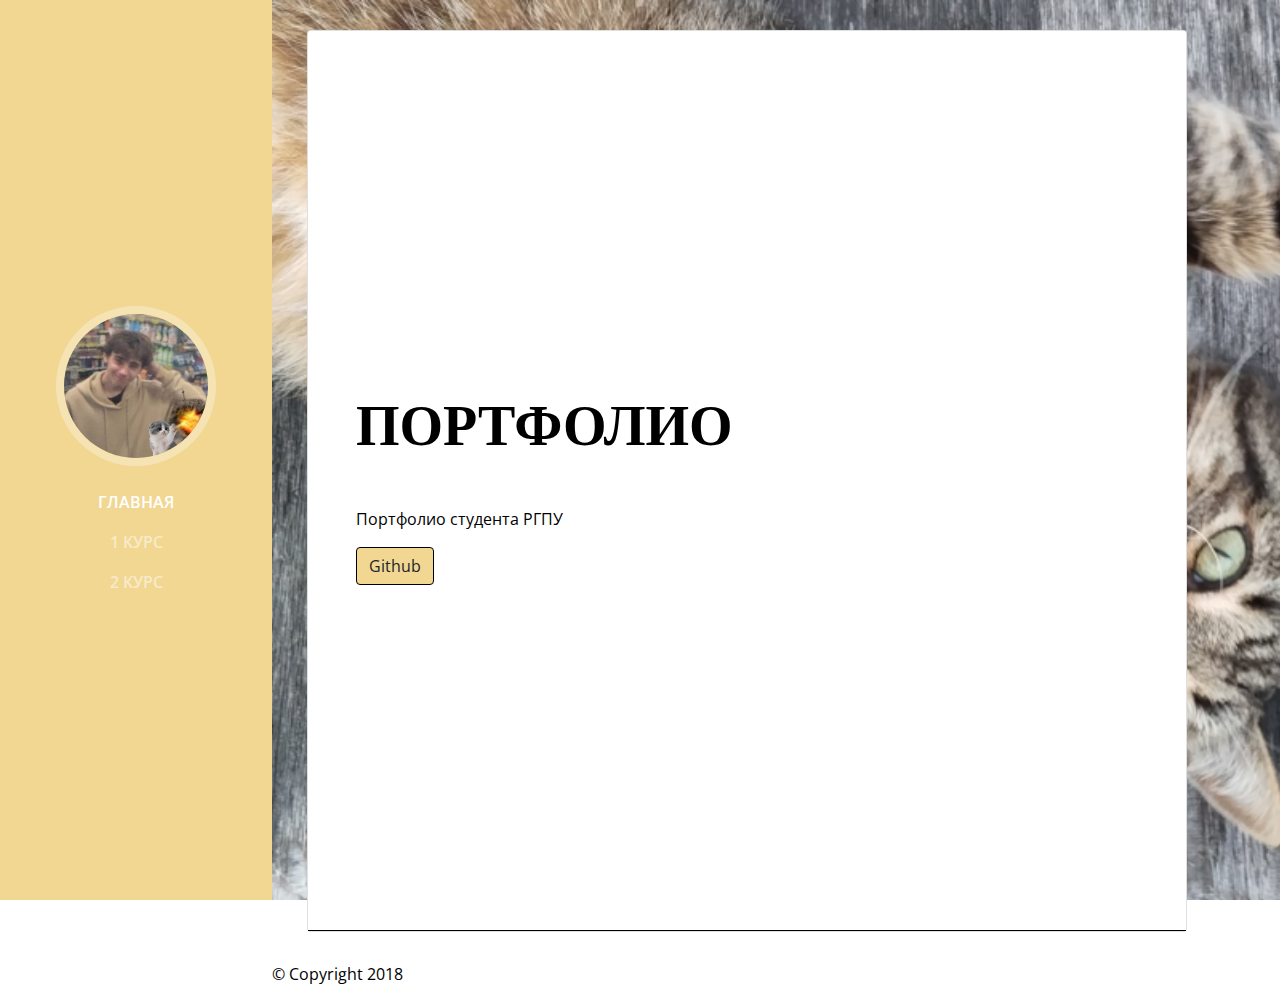
<file: index.html>
<link rel="stylesheet" href="https://cdn.jsdelivr.net/npm/bootstrap@4.2.1/dist/css/bootstrap.min.css" integrity="sha384-GJzZqFGwb1QTTN6wy59ffF1BuGJpLSa9DkKMp0DgiMDm4iYMj70gZWKYbI706tWS" crossorigin="anonymous">

<!DOCTYPE html>
<link rel="stylesheet" href="https://cdn.jsdelivr.net/npm/bootstrap@4.2.1/dist/css/bootstrap.min.css" integrity="sha384-GJzZqFGwb1QTTN6wy59ffF1BuGJpLSa9DkKMp0DgiMDm4iYMj70gZWKYbI706tWS" crossorigin="anonymous">
<html lang="en">
  <head>
    <meta charset="utf-8">
    <meta name="viewport" content="width=device-width, initial-scale=1, shrink-to-fit=no">
    <meta name="description" content="">
    <meta name="keywords" content="">
    
    
    <title>Портфолио</title>
    <!-- Firefox, Chrome, Safari, IE 11+ and Opera. 196x196 pixels in size. -->
    <link rel="icon" href="favicon.png" type="image/png">
    <!-- Bootstrap core CSS -->
    <link href="vendor/bootstrap/css/bootstrap.min.css?h=c4141255" rel="stylesheet">
    <!-- Custom fonts for this template -->
    <link href="https://fonts.googleapis.com/css?family=Saira+Extra+Condensed:100,200,300,400,500,600,700,800,900" rel="stylesheet">
    <link href="https://fonts.googleapis.com/css?family=Open+Sans:300,300i,400,400i,600,600i,700,700i,800,800i" rel="stylesheet">
    <link href="vendor/font-awesome/css/font-awesome.min.css?h=88af8050" rel="stylesheet">
    <link href="vendor/devicons/css/devicons.min.css?h=8d2d31a2" rel="stylesheet">
    <link href="vendor/simple-line-icons/css/simple-line-icons.css?h=3a63cbf3" rel="stylesheet">
    <!-- Custom styles for this template -->
    <link href="css/resume.min.css?h=d4c232a9" rel="stylesheet">
      <!-- Google Analytics -->
      
      
  </head>
  <body id="page-top">
    <nav class="navbar navbar-expand-lg navbar-dark bg-primary fixed-top" id="sideNav">
      <a class="navbar-brand js-scroll-trigger" href="./">
        <span class="d-block d-lg-none">
          
        </span>
        <span class="d-none d-lg-block">
          <img class="img-fluid img-profile rounded-circle mx-auto mb-2" src="img/profile.jpg?h=16aa3315" alt="">
        </span>
      </a>
      <button class="navbar-toggler" type="button" data-toggle="collapse" data-target="#navbarSupportedContent" aria-controls="navbarSupportedContent" aria-expanded="false" aria-label="Toggle navigation">
        <span class="navbar-toggler-icon"></span>
      </button>
      <div class="collapse navbar-collapse" id="navbarSupportedContent">
          <ul class="nav navbar-nav">
            <li  class="nav-item active" >
              <a class="nav-link" href="./">Главная</a>
            </li>
            
            <li  class="nav-item">
              <a class="nav-link" href="projects1/">1 Курс</a>
            </li>
            
            
            <li  class="nav-item">
              <a class="nav-link" href="projects/">2 Курс</a>
            </li>
            
          </ul>
      </div>
    </nav>
  
  <div class="page">
    

<div class="container-fluid" style="padding-top: 30px; padding-right: 30px; padding-bottom: 30px; padding-left: 50px;">
  <div class="row">
      <div class="card" style="width: 55rem;">
        
          <section class="resume-section p-3 p-lg-5 d-flex d-column" id="about">
            
            <div class="my-auto">

              <h1 class="mb-2">
                <span class="text-primary"></span>
              </h1>

              <div class="subheading mb-5">
                
                
                
                
                
                <a href="mailto:"></a>
              </div>
              <h2>Портфолио</h2>
              <p class="mb-5"><p>Портфолио студента РГПУ</p>
</p> 
              <a href="https://github.com/Mytyai/Mytyai.github.io">
                <button class="btn btn-warning" style="background-color:#f1d792;">Github</button>
              </a>  
              
            </div>
          </section>
        </div>
    </div>
  </div>
</div>

  </div>

  <footer>
    
    &copy;  Copyright 2018 
    
  </footer>

  <!-- Bootstrap core JavaScript -->
  <script src="vendor/jquery/jquery.min.js?h=0c3192b5"></script>
  <script src="vendor/bootstrap/js/bootstrap.bundle.min.js?h=7dfc4deb"></script>

  <!-- Plugin JavaScript -->
  <script src="vendor/jquery-easing/jquery.easing.min.js?h=bde98133"></script>

  <!-- Custom scripts for this template -->
  <script src="js/resume.min.js?h=784eafa4"></script>
</body>
</html>
</file>
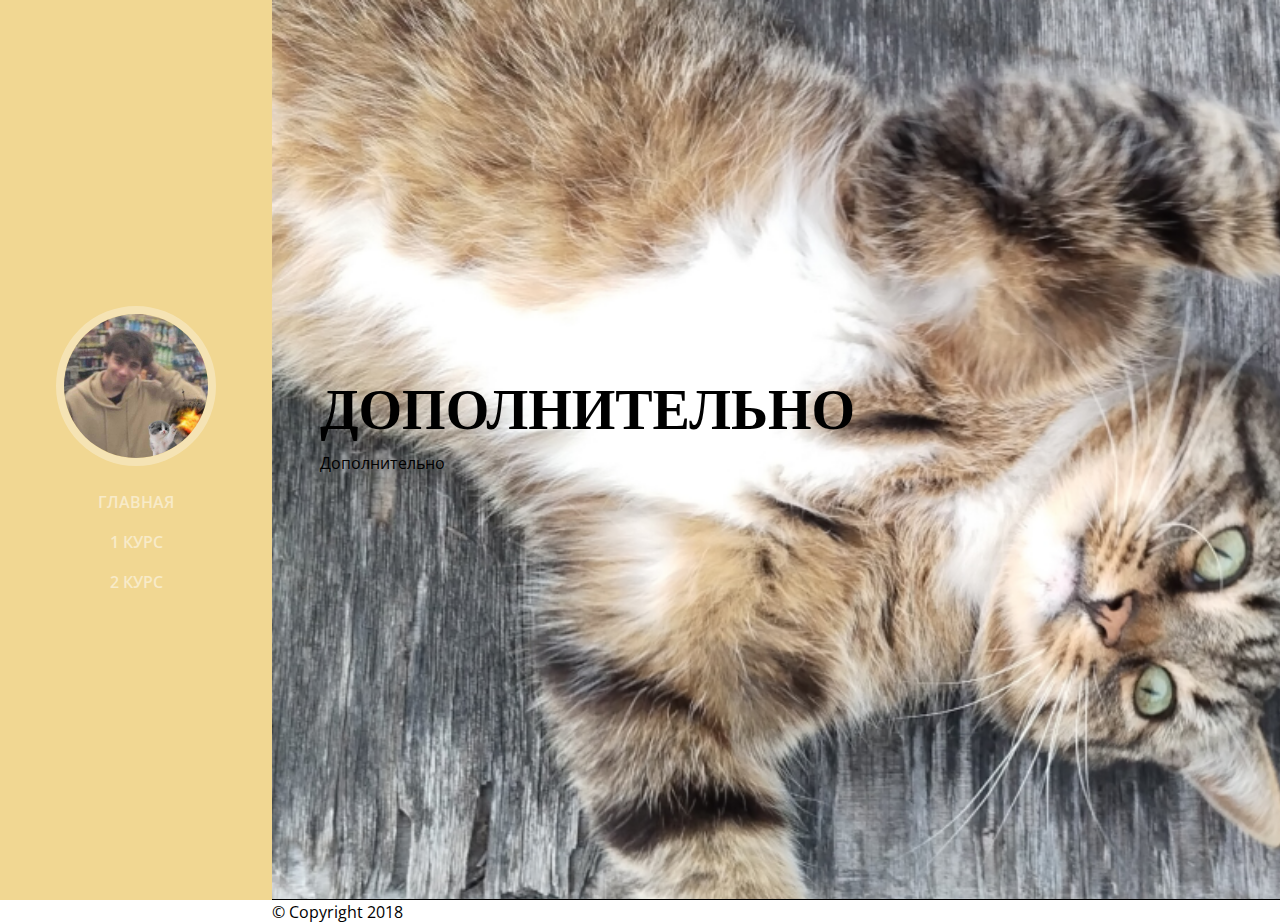
<file: dopl/index.html>
<!DOCTYPE html>
<link rel="stylesheet" href="https://cdn.jsdelivr.net/npm/bootstrap@4.2.1/dist/css/bootstrap.min.css" integrity="sha384-GJzZqFGwb1QTTN6wy59ffF1BuGJpLSa9DkKMp0DgiMDm4iYMj70gZWKYbI706tWS" crossorigin="anonymous">
<html lang="en">
  <head>
    <meta charset="utf-8">
    <meta name="viewport" content="width=device-width, initial-scale=1, shrink-to-fit=no">
    <meta name="description" content="dopl">
    <meta name="keywords" content="dopl">
    
    
    <title>Дополнительно</title>
    <!-- Firefox, Chrome, Safari, IE 11+ and Opera. 196x196 pixels in size. -->
    <link rel="icon" href="favicon.png" type="image/png">
    <!-- Bootstrap core CSS -->
    <link href="../vendor/bootstrap/css/bootstrap.min.css?h=c4141255" rel="stylesheet">
    <!-- Custom fonts for this template -->
    <link href="https://fonts.googleapis.com/css?family=Saira+Extra+Condensed:100,200,300,400,500,600,700,800,900" rel="stylesheet">
    <link href="https://fonts.googleapis.com/css?family=Open+Sans:300,300i,400,400i,600,600i,700,700i,800,800i" rel="stylesheet">
    <link href="../vendor/font-awesome/css/font-awesome.min.css?h=88af8050" rel="stylesheet">
    <link href="../vendor/devicons/css/devicons.min.css?h=8d2d31a2" rel="stylesheet">
    <link href="../vendor/simple-line-icons/css/simple-line-icons.css?h=3a63cbf3" rel="stylesheet">
    <!-- Custom styles for this template -->
    <link href="../css/resume.min.css?h=d4c232a9" rel="stylesheet">
      <!-- Google Analytics -->
      
      
  </head>
  <body id="page-top">
    <nav class="navbar navbar-expand-lg navbar-dark bg-primary fixed-top" id="sideNav">
      <a class="navbar-brand js-scroll-trigger" href="../">
        <span class="d-block d-lg-none">
          
        </span>
        <span class="d-none d-lg-block">
          <img class="img-fluid img-profile rounded-circle mx-auto mb-2" src="../img/profile.jpg?h=16aa3315" alt="">
        </span>
      </a>
      <button class="navbar-toggler" type="button" data-toggle="collapse" data-target="#navbarSupportedContent" aria-controls="navbarSupportedContent" aria-expanded="false" aria-label="Toggle navigation">
        <span class="navbar-toggler-icon"></span>
      </button>
      <div class="collapse navbar-collapse" id="navbarSupportedContent">
          <ul class="nav navbar-nav">
            <li  class="nav-item" >
              <a class="nav-link" href="../">Главная</a>
            </li>
            
            <li  class="nav-item">
              <a class="nav-link" href="../projects1/">1 Курс</a>
            </li>
            
            
            <li  class="nav-item">
              <a class="nav-link" href="../projects/">2 Курс</a>
            </li>
            
          </ul>
      </div>
    </nav>
  
  <div class="page">
    
<section class="resume-section p-3 p-lg-5 d-flex flex-column">
  <div class="my-auto">
      <h2>Дополнительно</h2>
      <p>Дополнительно</p>

  </div>
</section>

  </div>

  <footer>
    
    &copy;  Copyright 2018 
    
  </footer>

  <!-- Bootstrap core JavaScript -->
  <script src="../vendor/jquery/jquery.min.js?h=0c3192b5"></script>
  <script src="../vendor/bootstrap/js/bootstrap.bundle.min.js?h=7dfc4deb"></script>

  <!-- Plugin JavaScript -->
  <script src="../vendor/jquery-easing/jquery.easing.min.js?h=bde98133"></script>

  <!-- Custom scripts for this template -->
  <script src="../js/resume.min.js?h=784eafa4"></script>
</body>
</html>
</file>
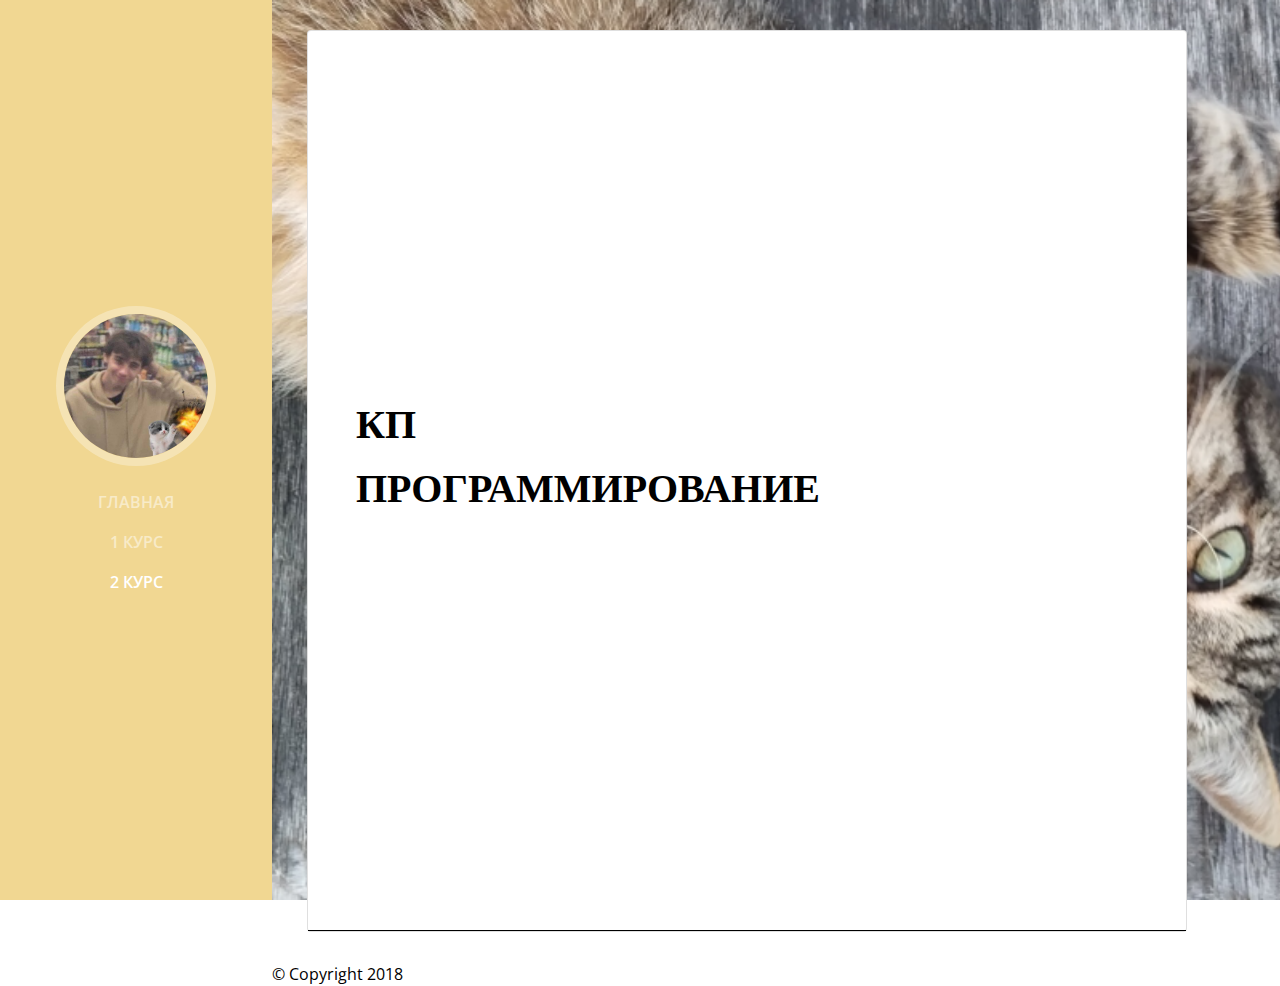
<file: projects/index.html>
<!DOCTYPE html>
<link rel="stylesheet" href="https://cdn.jsdelivr.net/npm/bootstrap@4.2.1/dist/css/bootstrap.min.css" integrity="sha384-GJzZqFGwb1QTTN6wy59ffF1BuGJpLSa9DkKMp0DgiMDm4iYMj70gZWKYbI706tWS" crossorigin="anonymous">
<html lang="en">
  <head>
    <meta charset="utf-8">
    <meta name="viewport" content="width=device-width, initial-scale=1, shrink-to-fit=no">
    <meta name="description" content="projects">
    <meta name="keywords" content="projects">
    
    
    <title>Projects</title>
    <!-- Firefox, Chrome, Safari, IE 11+ and Opera. 196x196 pixels in size. -->
    <link rel="icon" href="favicon.png" type="image/png">
    <!-- Bootstrap core CSS -->
    <link href="../vendor/bootstrap/css/bootstrap.min.css?h=c4141255" rel="stylesheet">
    <!-- Custom fonts for this template -->
    <link href="https://fonts.googleapis.com/css?family=Saira+Extra+Condensed:100,200,300,400,500,600,700,800,900" rel="stylesheet">
    <link href="https://fonts.googleapis.com/css?family=Open+Sans:300,300i,400,400i,600,600i,700,700i,800,800i" rel="stylesheet">
    <link href="../vendor/font-awesome/css/font-awesome.min.css?h=88af8050" rel="stylesheet">
    <link href="../vendor/devicons/css/devicons.min.css?h=8d2d31a2" rel="stylesheet">
    <link href="../vendor/simple-line-icons/css/simple-line-icons.css?h=3a63cbf3" rel="stylesheet">
    <!-- Custom styles for this template -->
    <link href="../css/resume.min.css?h=d4c232a9" rel="stylesheet">
      <!-- Google Analytics -->
      
      
  </head>
  <body id="page-top">
    <nav class="navbar navbar-expand-lg navbar-dark bg-primary fixed-top" id="sideNav">
      <a class="navbar-brand js-scroll-trigger" href="../">
        <span class="d-block d-lg-none">
          
        </span>
        <span class="d-none d-lg-block">
          <img class="img-fluid img-profile rounded-circle mx-auto mb-2" src="../img/profile.jpg?h=16aa3315" alt="">
        </span>
      </a>
      <button class="navbar-toggler" type="button" data-toggle="collapse" data-target="#navbarSupportedContent" aria-controls="navbarSupportedContent" aria-expanded="false" aria-label="Toggle navigation">
        <span class="navbar-toggler-icon"></span>
      </button>
      <div class="collapse navbar-collapse" id="navbarSupportedContent">
          <ul class="nav navbar-nav">
            <li  class="nav-item" >
              <a class="nav-link" href="../">Главная</a>
            </li>
            
            <li  class="nav-item">
              <a class="nav-link" href="../projects1/">1 Курс</a>
            </li>
            
            
            <li  class="nav-item active" >
              <a class="nav-link" href="./">2 Курс</a>
            </li>
            
          </ul>
      </div>
    </nav>
  
  <div class="page">
    
<div class="container-fluid" style="padding-top: 30px; padding-right: 30px; padding-bottom: 30px; padding-left: 50px;">
  <div class="row">
      <div class="card" style="width: 55rem;">
      <section class="resume-section p-3 p-lg-5 d-flex flex-column">
        <div class="my-auto">
        
        
<div class="project-post">
  
    <h3><a href="kp4/">КП</a></h3>
  
  <p class="meta"></p>
  
  </div>
  

        
        
<div class="project-post">
  
    <h3><a href="prog/">Программирование</a></h3>
  
  <p class="meta"></p>
  
  </div>
  

        
        
  <div class="pagination">

  </div>

      </div>
      </section>
    </div>
  </div>
</div>

  </div>

  <footer>
    
    &copy;  Copyright 2018 
    
  </footer>

  <!-- Bootstrap core JavaScript -->
  <script src="../vendor/jquery/jquery.min.js?h=0c3192b5"></script>
  <script src="../vendor/bootstrap/js/bootstrap.bundle.min.js?h=7dfc4deb"></script>

  <!-- Plugin JavaScript -->
  <script src="../vendor/jquery-easing/jquery.easing.min.js?h=bde98133"></script>

  <!-- Custom scripts for this template -->
  <script src="../js/resume.min.js?h=784eafa4"></script>
</body>
</html>
</file>
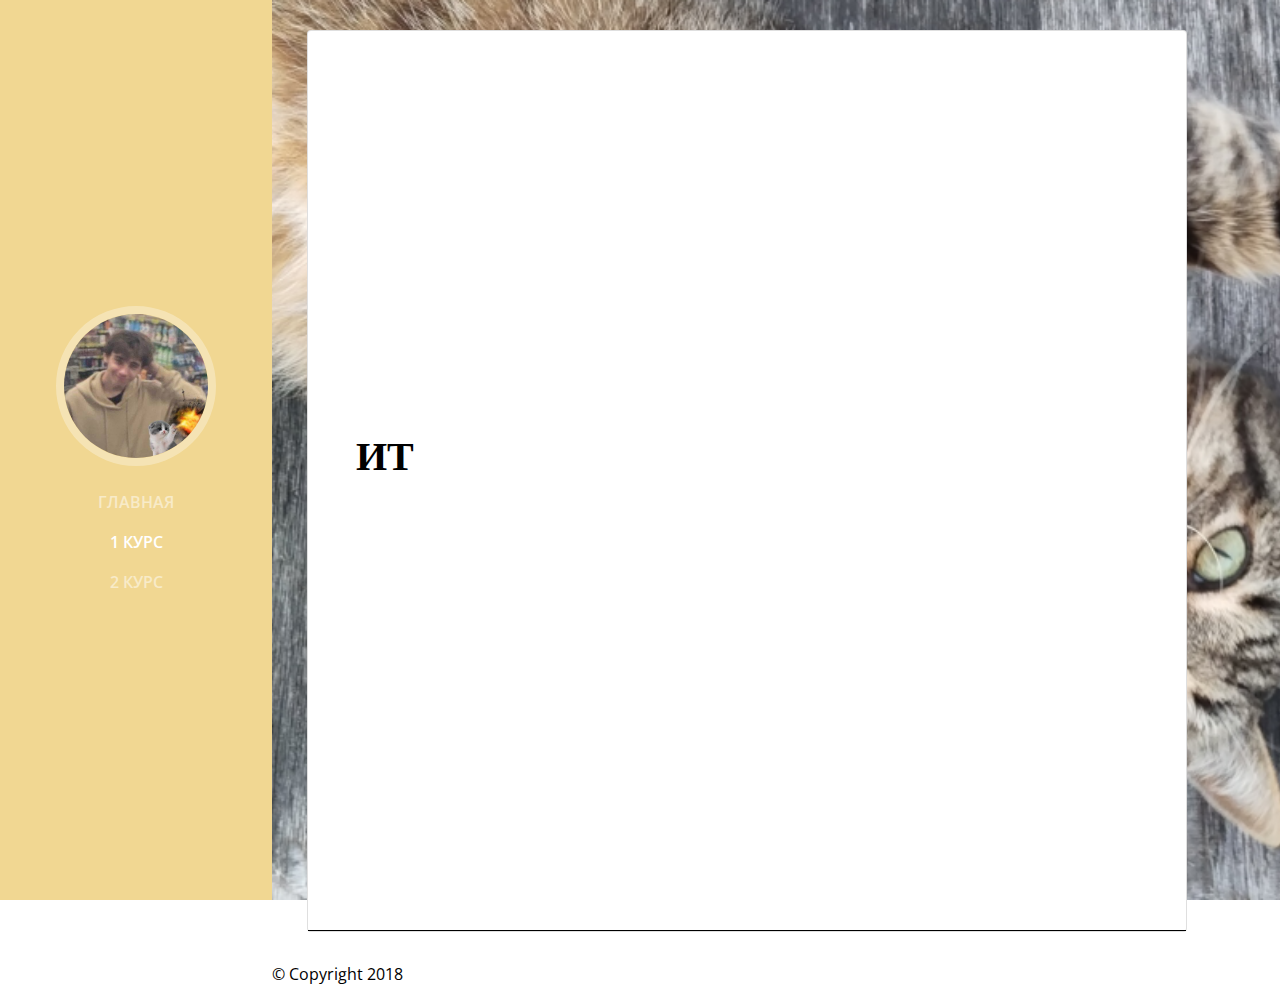
<file: projects1/index.html>
<!DOCTYPE html>
<link rel="stylesheet" href="https://cdn.jsdelivr.net/npm/bootstrap@4.2.1/dist/css/bootstrap.min.css" integrity="sha384-GJzZqFGwb1QTTN6wy59ffF1BuGJpLSa9DkKMp0DgiMDm4iYMj70gZWKYbI706tWS" crossorigin="anonymous">
<html lang="en">
  <head>
    <meta charset="utf-8">
    <meta name="viewport" content="width=device-width, initial-scale=1, shrink-to-fit=no">
    <meta name="description" content="projects1">
    <meta name="keywords" content="projects1">
    
    
    <title>Projects 1</title>
    <!-- Firefox, Chrome, Safari, IE 11+ and Opera. 196x196 pixels in size. -->
    <link rel="icon" href="favicon.png" type="image/png">
    <!-- Bootstrap core CSS -->
    <link href="../vendor/bootstrap/css/bootstrap.min.css?h=c4141255" rel="stylesheet">
    <!-- Custom fonts for this template -->
    <link href="https://fonts.googleapis.com/css?family=Saira+Extra+Condensed:100,200,300,400,500,600,700,800,900" rel="stylesheet">
    <link href="https://fonts.googleapis.com/css?family=Open+Sans:300,300i,400,400i,600,600i,700,700i,800,800i" rel="stylesheet">
    <link href="../vendor/font-awesome/css/font-awesome.min.css?h=88af8050" rel="stylesheet">
    <link href="../vendor/devicons/css/devicons.min.css?h=8d2d31a2" rel="stylesheet">
    <link href="../vendor/simple-line-icons/css/simple-line-icons.css?h=3a63cbf3" rel="stylesheet">
    <!-- Custom styles for this template -->
    <link href="../css/resume.min.css?h=d4c232a9" rel="stylesheet">
      <!-- Google Analytics -->
      
      
  </head>
  <body id="page-top">
    <nav class="navbar navbar-expand-lg navbar-dark bg-primary fixed-top" id="sideNav">
      <a class="navbar-brand js-scroll-trigger" href="../">
        <span class="d-block d-lg-none">
          
        </span>
        <span class="d-none d-lg-block">
          <img class="img-fluid img-profile rounded-circle mx-auto mb-2" src="../img/profile.jpg?h=16aa3315" alt="">
        </span>
      </a>
      <button class="navbar-toggler" type="button" data-toggle="collapse" data-target="#navbarSupportedContent" aria-controls="navbarSupportedContent" aria-expanded="false" aria-label="Toggle navigation">
        <span class="navbar-toggler-icon"></span>
      </button>
      <div class="collapse navbar-collapse" id="navbarSupportedContent">
          <ul class="nav navbar-nav">
            <li  class="nav-item" >
              <a class="nav-link" href="../">Главная</a>
            </li>
            
            <li  class="nav-item active" >
              <a class="nav-link" href="./">1 Курс</a>
            </li>
            
            
            <li  class="nav-item">
              <a class="nav-link" href="../projects/">2 Курс</a>
            </li>
            
          </ul>
      </div>
    </nav>
  
  <div class="page">
    
<div class="container-fluid" style="padding-top: 30px; padding-right: 30px; padding-bottom: 30px; padding-left: 50px;">
  <div class="row">
      <div class="card" style="width: 55rem;">
      <section class="resume-section p-3 p-lg-5 d-flex flex-column">
        <div class="my-auto">
        
        
<div class="project-post1">
  
    <h3><a href="IT/">ИТ</a></h3>
  
  <p class="meta"></p>
  
  </div>
  

        
        
  <div class="pagination">

  </div>

      </div>
      </section>
    </div>
  </div>
</div>

  </div>

  <footer>
    
    &copy;  Copyright 2018 
    
  </footer>

  <!-- Bootstrap core JavaScript -->
  <script src="../vendor/jquery/jquery.min.js?h=0c3192b5"></script>
  <script src="../vendor/bootstrap/js/bootstrap.bundle.min.js?h=7dfc4deb"></script>

  <!-- Plugin JavaScript -->
  <script src="../vendor/jquery-easing/jquery.easing.min.js?h=bde98133"></script>

  <!-- Custom scripts for this template -->
  <script src="../js/resume.min.js?h=784eafa4"></script>
</body>
</html>
</file>
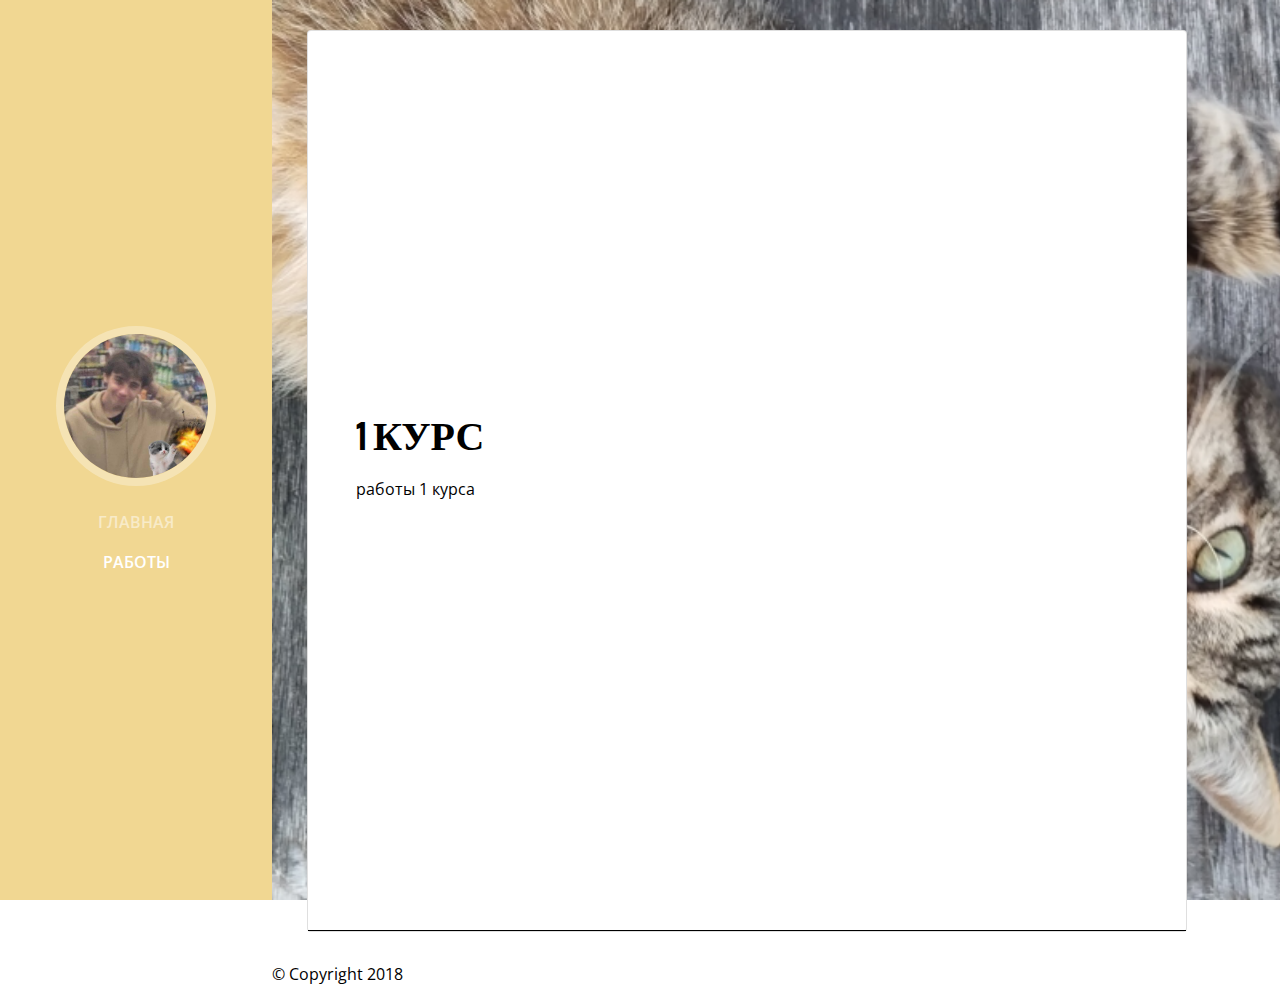
<file: projects/first-project/index.html>
<!DOCTYPE html>
<link rel="stylesheet" href="https://cdn.jsdelivr.net/npm/bootstrap@4.2.1/dist/css/bootstrap.min.css" integrity="sha384-GJzZqFGwb1QTTN6wy59ffF1BuGJpLSa9DkKMp0DgiMDm4iYMj70gZWKYbI706tWS" crossorigin="anonymous">
<html lang="en">
  <head>
    <meta charset="utf-8">
    <meta name="viewport" content="width=device-width, initial-scale=1, shrink-to-fit=no">
    <meta name="description" content="first-project">
    <meta name="keywords" content="first-project">
    
    
    <title>1 Курс</title>
    <!-- Firefox, Chrome, Safari, IE 11+ and Opera. 196x196 pixels in size. -->
    <link rel="icon" href="favicon.png" type="image/png">
    <!-- Bootstrap core CSS -->
    <link href="../../vendor/bootstrap/css/bootstrap.min.css?h=c4141255" rel="stylesheet">
    <!-- Custom fonts for this template -->
    <link href="https://fonts.googleapis.com/css?family=Saira+Extra+Condensed:100,200,300,400,500,600,700,800,900" rel="stylesheet">
    <link href="https://fonts.googleapis.com/css?family=Open+Sans:300,300i,400,400i,600,600i,700,700i,800,800i" rel="stylesheet">
    <link href="../../vendor/font-awesome/css/font-awesome.min.css?h=88af8050" rel="stylesheet">
    <link href="../../vendor/devicons/css/devicons.min.css?h=8d2d31a2" rel="stylesheet">
    <link href="../../vendor/simple-line-icons/css/simple-line-icons.css?h=3a63cbf3" rel="stylesheet">
    <!-- Custom styles for this template -->
    <link href="../../css/resume.min.css?h=d4c232a9" rel="stylesheet">
      <!-- Google Analytics -->
      
      
  </head>
  <body id="page-top">
    <nav class="navbar navbar-expand-lg navbar-dark bg-primary fixed-top" id="sideNav">
      <a class="navbar-brand js-scroll-trigger" href="../../">
        <span class="d-block d-lg-none">
          
        </span>
        <span class="d-none d-lg-block">
          <img class="img-fluid img-profile rounded-circle mx-auto mb-2" src="../../img/profile.jpg?h=16aa3315" alt="">
        </span>
      </a>
      <button class="navbar-toggler" type="button" data-toggle="collapse" data-target="#navbarSupportedContent" aria-controls="navbarSupportedContent" aria-expanded="false" aria-label="Toggle navigation">
        <span class="navbar-toggler-icon"></span>
      </button>
      <div class="collapse navbar-collapse" id="navbarSupportedContent">
          <ul class="nav navbar-nav">
            <li  class="nav-item" >
              <a class="nav-link" href="../../">Главная</a>
            </li>
            
            <li  class="nav-item active" >
              <a class="nav-link" href="../">Работы</a>
            </li>
            
          </ul>
      </div>
    </nav>
  
  <div class="page">
    
<div class="container-fluid" style="padding-top: 30px; padding-right: 30px; padding-bottom: 30px; padding-left: 50px;">
  <div class="row">
      <div class="card" style="width: 55rem;">
      <section class="resume-section p-3 p-lg-5 d-flex flex-column">
        <div class="my-auto">
        
  <div class="project-post">
  
    <h3>1 Курс</h3>
  
  <p class="meta"></p>
  
  <p>работы 1 курса</p>

  
  </div>
  

      </div>
      </section>
    </div>
  </div>
</div>

  </div>

  <footer>
    
    &copy;  Copyright 2018 
    
  </footer>

  <!-- Bootstrap core JavaScript -->
  <script src="../../vendor/jquery/jquery.min.js?h=0c3192b5"></script>
  <script src="../../vendor/bootstrap/js/bootstrap.bundle.min.js?h=7dfc4deb"></script>

  <!-- Plugin JavaScript -->
  <script src="../../vendor/jquery-easing/jquery.easing.min.js?h=bde98133"></script>

  <!-- Custom scripts for this template -->
  <script src="../../js/resume.min.js?h=784eafa4"></script>
</body>
</html>
</file>
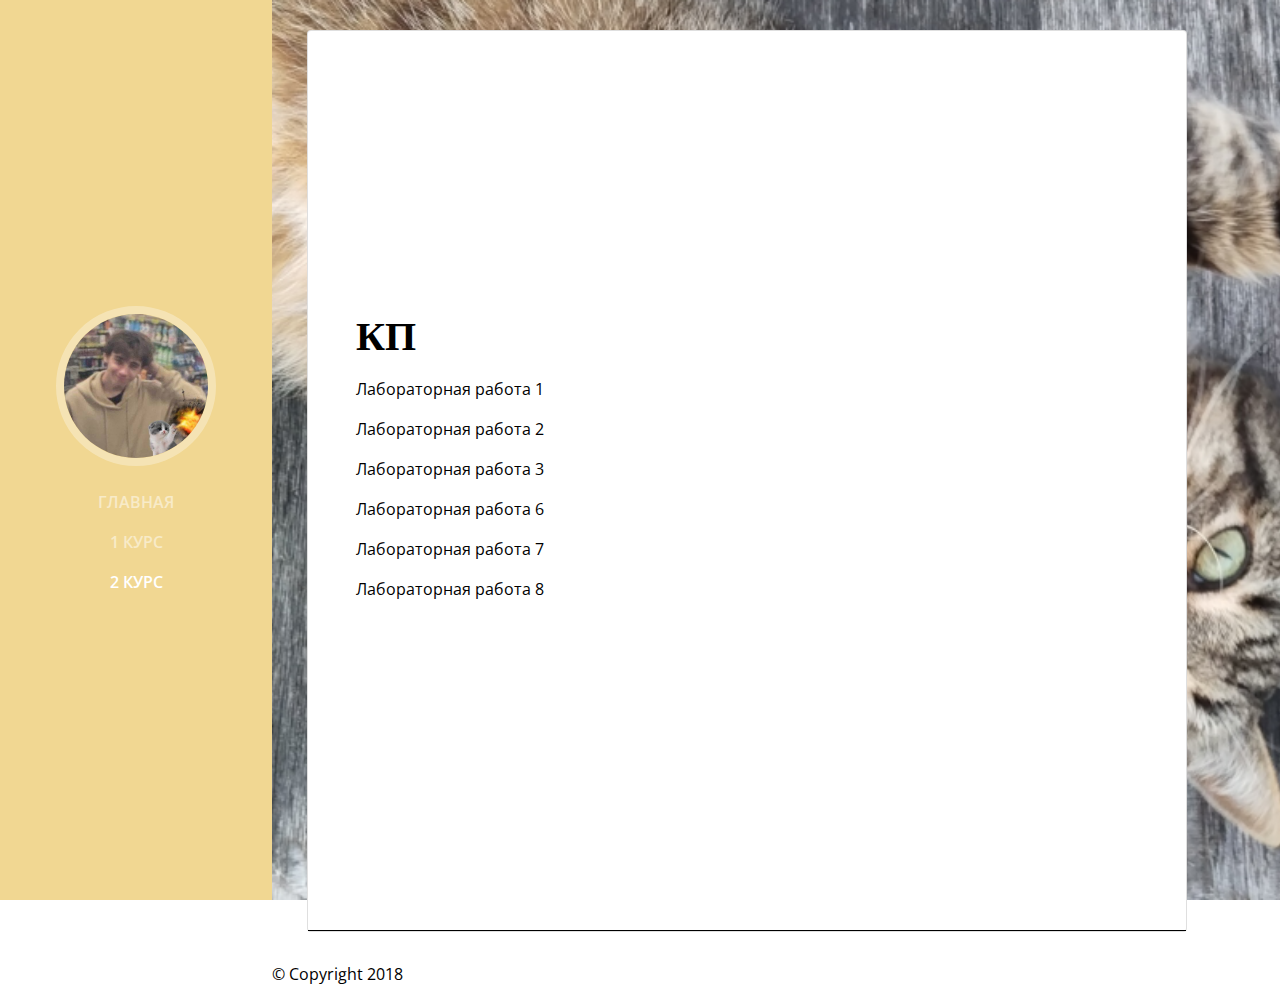
<file: projects/kp/index.html>
<!DOCTYPE html>
<link rel="stylesheet" href="https://cdn.jsdelivr.net/npm/bootstrap@4.2.1/dist/css/bootstrap.min.css" integrity="sha384-GJzZqFGwb1QTTN6wy59ffF1BuGJpLSa9DkKMp0DgiMDm4iYMj70gZWKYbI706tWS" crossorigin="anonymous">
<html lang="en">
  <head>
    <meta charset="utf-8">
    <meta name="viewport" content="width=device-width, initial-scale=1, shrink-to-fit=no">
    <meta name="description" content="kp">
    <meta name="keywords" content="kp">
    
    
    <title>КП</title>
    <!-- Firefox, Chrome, Safari, IE 11+ and Opera. 196x196 pixels in size. -->
    <link rel="icon" href="favicon.png" type="image/png">
    <!-- Bootstrap core CSS -->
    <link href="../../vendor/bootstrap/css/bootstrap.min.css?h=c4141255" rel="stylesheet">
    <!-- Custom fonts for this template -->
    <link href="https://fonts.googleapis.com/css?family=Saira+Extra+Condensed:100,200,300,400,500,600,700,800,900" rel="stylesheet">
    <link href="https://fonts.googleapis.com/css?family=Open+Sans:300,300i,400,400i,600,600i,700,700i,800,800i" rel="stylesheet">
    <link href="../../vendor/font-awesome/css/font-awesome.min.css?h=88af8050" rel="stylesheet">
    <link href="../../vendor/devicons/css/devicons.min.css?h=8d2d31a2" rel="stylesheet">
    <link href="../../vendor/simple-line-icons/css/simple-line-icons.css?h=3a63cbf3" rel="stylesheet">
    <!-- Custom styles for this template -->
    <link href="../../css/resume.min.css?h=d4c232a9" rel="stylesheet">
      <!-- Google Analytics -->
      
      
  </head>
  <body id="page-top">
    <nav class="navbar navbar-expand-lg navbar-dark bg-primary fixed-top" id="sideNav">
      <a class="navbar-brand js-scroll-trigger" href="../../">
        <span class="d-block d-lg-none">
          
        </span>
        <span class="d-none d-lg-block">
          <img class="img-fluid img-profile rounded-circle mx-auto mb-2" src="../../img/profile.jpg?h=16aa3315" alt="">
        </span>
      </a>
      <button class="navbar-toggler" type="button" data-toggle="collapse" data-target="#navbarSupportedContent" aria-controls="navbarSupportedContent" aria-expanded="false" aria-label="Toggle navigation">
        <span class="navbar-toggler-icon"></span>
      </button>
      <div class="collapse navbar-collapse" id="navbarSupportedContent">
          <ul class="nav navbar-nav">
            <li  class="nav-item" >
              <a class="nav-link" href="../../">Главная</a>
            </li>
            
            <li  class="nav-item">
              <a class="nav-link" href="../../projects1/">1 Курс</a>
            </li>
            
            
            <li  class="nav-item active" >
              <a class="nav-link" href="../">2 Курс</a>
            </li>
            
          </ul>
      </div>
    </nav>
  
  <div class="page">
    
<div class="container-fluid" style="padding-top: 30px; padding-right: 30px; padding-bottom: 30px; padding-left: 50px;">
  <div class="row">
      <div class="card" style="width: 55rem;">
      <section class="resume-section p-3 p-lg-5 d-flex flex-column">
        <div class="my-auto">
          
<div class="project-post">
  
  <h3>КП</h3>
  
  <p class="meta"></p>
  
  <p><a href="https://disk.yandex.ru/d/ncMeOY9W01notA">Лабораторная работа 1</a></p>
<p><a href="https://disk.yandex.ru/d/3hSwnSrQF1bIlA">Лабораторная работа 2</a></p>
<p><a href="https://disk.yandex.ru/d/_pNUqqFK8Bq5Pg">Лабораторная работа 3</a></p>
<p><a href="https://disk.yandex.ru/d/g5hgWTJir72TOA">Лабораторная работа 6</a></p>
<p><a href="https://disk.yandex.ru/d/mydNVoA9X0fWBw">Лабораторная работа 7</a></p>
<p><a href="https://disk.yandex.ru/d/XDaPg0XvxE2RWA">Лабораторная работа 8</a></p>

  
  </div>
  

        </div>
      </section>
      
    </div>
  </div>
</div>

  </div>

  <footer>
    
    &copy;  Copyright 2018 
    
  </footer>

  <!-- Bootstrap core JavaScript -->
  <script src="../../vendor/jquery/jquery.min.js?h=0c3192b5"></script>
  <script src="../../vendor/bootstrap/js/bootstrap.bundle.min.js?h=7dfc4deb"></script>

  <!-- Plugin JavaScript -->
  <script src="../../vendor/jquery-easing/jquery.easing.min.js?h=bde98133"></script>

  <!-- Custom scripts for this template -->
  <script src="../../js/resume.min.js?h=784eafa4"></script>
</body>
</html>
</file>
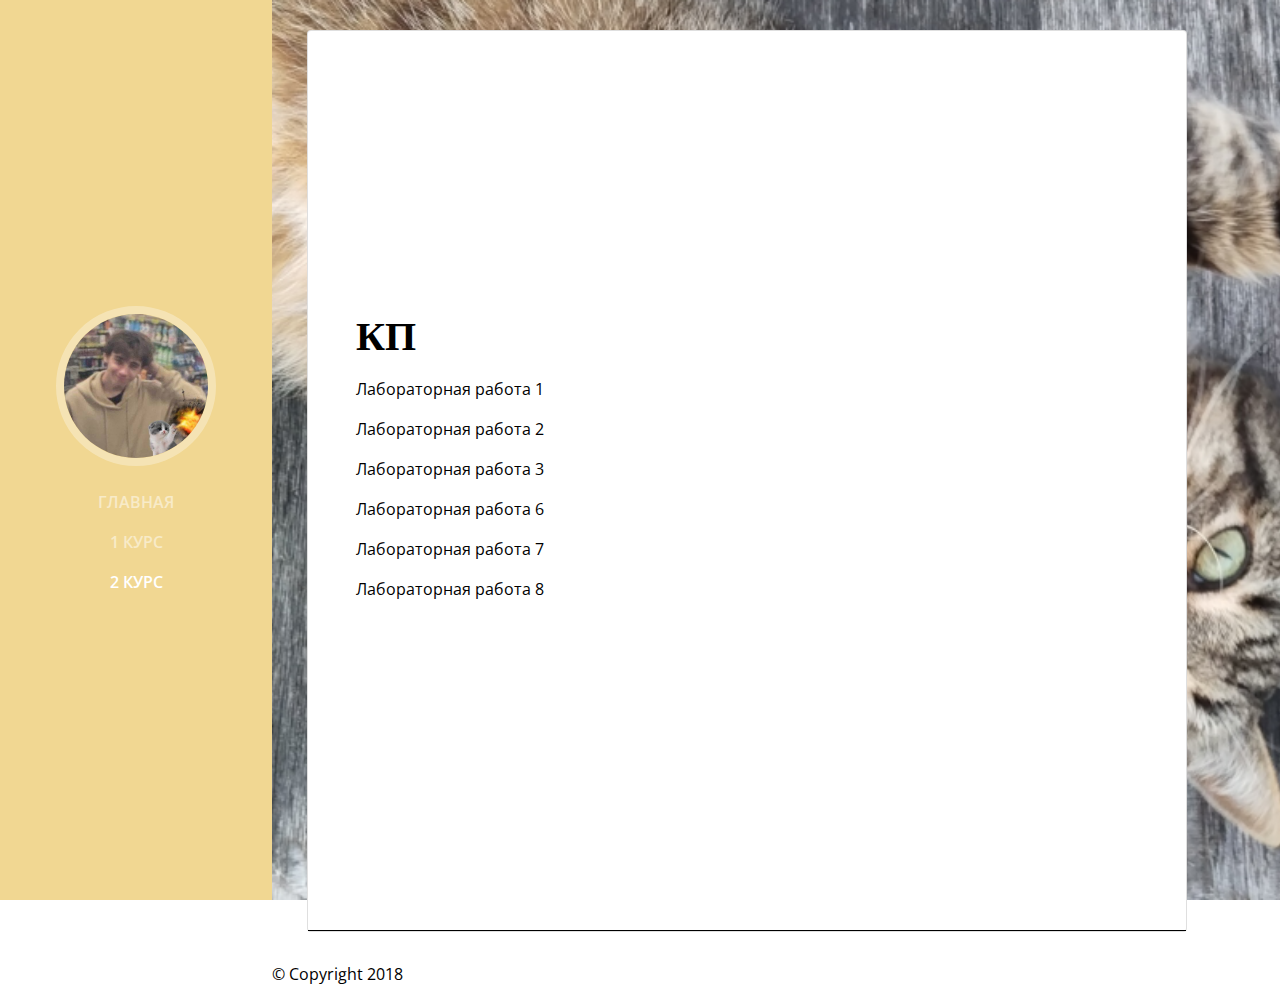
<file: projects/kp4/index.html>
<!DOCTYPE html>
<link rel="stylesheet" href="https://cdn.jsdelivr.net/npm/bootstrap@4.2.1/dist/css/bootstrap.min.css" integrity="sha384-GJzZqFGwb1QTTN6wy59ffF1BuGJpLSa9DkKMp0DgiMDm4iYMj70gZWKYbI706tWS" crossorigin="anonymous">
<html lang="en">
  <head>
    <meta charset="utf-8">
    <meta name="viewport" content="width=device-width, initial-scale=1, shrink-to-fit=no">
    <meta name="description" content="kp4">
    <meta name="keywords" content="kp4">
    
    
    <title>КП</title>
    <!-- Firefox, Chrome, Safari, IE 11+ and Opera. 196x196 pixels in size. -->
    <link rel="icon" href="favicon.png" type="image/png">
    <!-- Bootstrap core CSS -->
    <link href="../../vendor/bootstrap/css/bootstrap.min.css?h=c4141255" rel="stylesheet">
    <!-- Custom fonts for this template -->
    <link href="https://fonts.googleapis.com/css?family=Saira+Extra+Condensed:100,200,300,400,500,600,700,800,900" rel="stylesheet">
    <link href="https://fonts.googleapis.com/css?family=Open+Sans:300,300i,400,400i,600,600i,700,700i,800,800i" rel="stylesheet">
    <link href="../../vendor/font-awesome/css/font-awesome.min.css?h=88af8050" rel="stylesheet">
    <link href="../../vendor/devicons/css/devicons.min.css?h=8d2d31a2" rel="stylesheet">
    <link href="../../vendor/simple-line-icons/css/simple-line-icons.css?h=3a63cbf3" rel="stylesheet">
    <!-- Custom styles for this template -->
    <link href="../../css/resume.min.css?h=d4c232a9" rel="stylesheet">
      <!-- Google Analytics -->
      
      
  </head>
  <body id="page-top">
    <nav class="navbar navbar-expand-lg navbar-dark bg-primary fixed-top" id="sideNav">
      <a class="navbar-brand js-scroll-trigger" href="../../">
        <span class="d-block d-lg-none">
          
        </span>
        <span class="d-none d-lg-block">
          <img class="img-fluid img-profile rounded-circle mx-auto mb-2" src="../../img/profile.jpg?h=16aa3315" alt="">
        </span>
      </a>
      <button class="navbar-toggler" type="button" data-toggle="collapse" data-target="#navbarSupportedContent" aria-controls="navbarSupportedContent" aria-expanded="false" aria-label="Toggle navigation">
        <span class="navbar-toggler-icon"></span>
      </button>
      <div class="collapse navbar-collapse" id="navbarSupportedContent">
          <ul class="nav navbar-nav">
            <li  class="nav-item" >
              <a class="nav-link" href="../../">Главная</a>
            </li>
            
            <li  class="nav-item">
              <a class="nav-link" href="../../projects1/">1 Курс</a>
            </li>
            
            
            <li  class="nav-item active" >
              <a class="nav-link" href="../">2 Курс</a>
            </li>
            
          </ul>
      </div>
    </nav>
  
  <div class="page">
    
<div class="container-fluid" style="padding-top: 30px; padding-right: 30px; padding-bottom: 30px; padding-left: 50px;">
  <div class="row">
      <div class="card" style="width: 55rem;">
      <section class="resume-section p-3 p-lg-5 d-flex flex-column">
        <div class="my-auto">
          
<div class="project-post">
  
  <h3>КП</h3>
  
  <p class="meta"></p>
  
  <p><a href="https://disk.yandex.ru/d/ncMeOY9W01notA">Лабораторная работа 1</a></p>
<p><a href="https://disk.yandex.ru/d/3hSwnSrQF1bIlA">Лабораторная работа 2</a></p>
<p><a href="https://disk.yandex.ru/d/_pNUqqFK8Bq5Pg">Лабораторная работа 3</a></p>
<p><a href="https://disk.yandex.ru/d/g5hgWTJir72TOA">Лабораторная работа 6</a></p>
<p><a href="https://disk.yandex.ru/d/mydNVoA9X0fWBw">Лабораторная работа 7</a></p>
<p><a href="https://disk.yandex.ru/d/XDaPg0XvxE2RWA">Лабораторная работа 8</a></p>

  
  </div>
  

        </div>
      </section>
      
    </div>
  </div>
</div>

  </div>

  <footer>
    
    &copy;  Copyright 2018 
    
  </footer>

  <!-- Bootstrap core JavaScript -->
  <script src="../../vendor/jquery/jquery.min.js?h=0c3192b5"></script>
  <script src="../../vendor/bootstrap/js/bootstrap.bundle.min.js?h=7dfc4deb"></script>

  <!-- Plugin JavaScript -->
  <script src="../../vendor/jquery-easing/jquery.easing.min.js?h=bde98133"></script>

  <!-- Custom scripts for this template -->
  <script src="../../js/resume.min.js?h=784eafa4"></script>
</body>
</html>
</file>
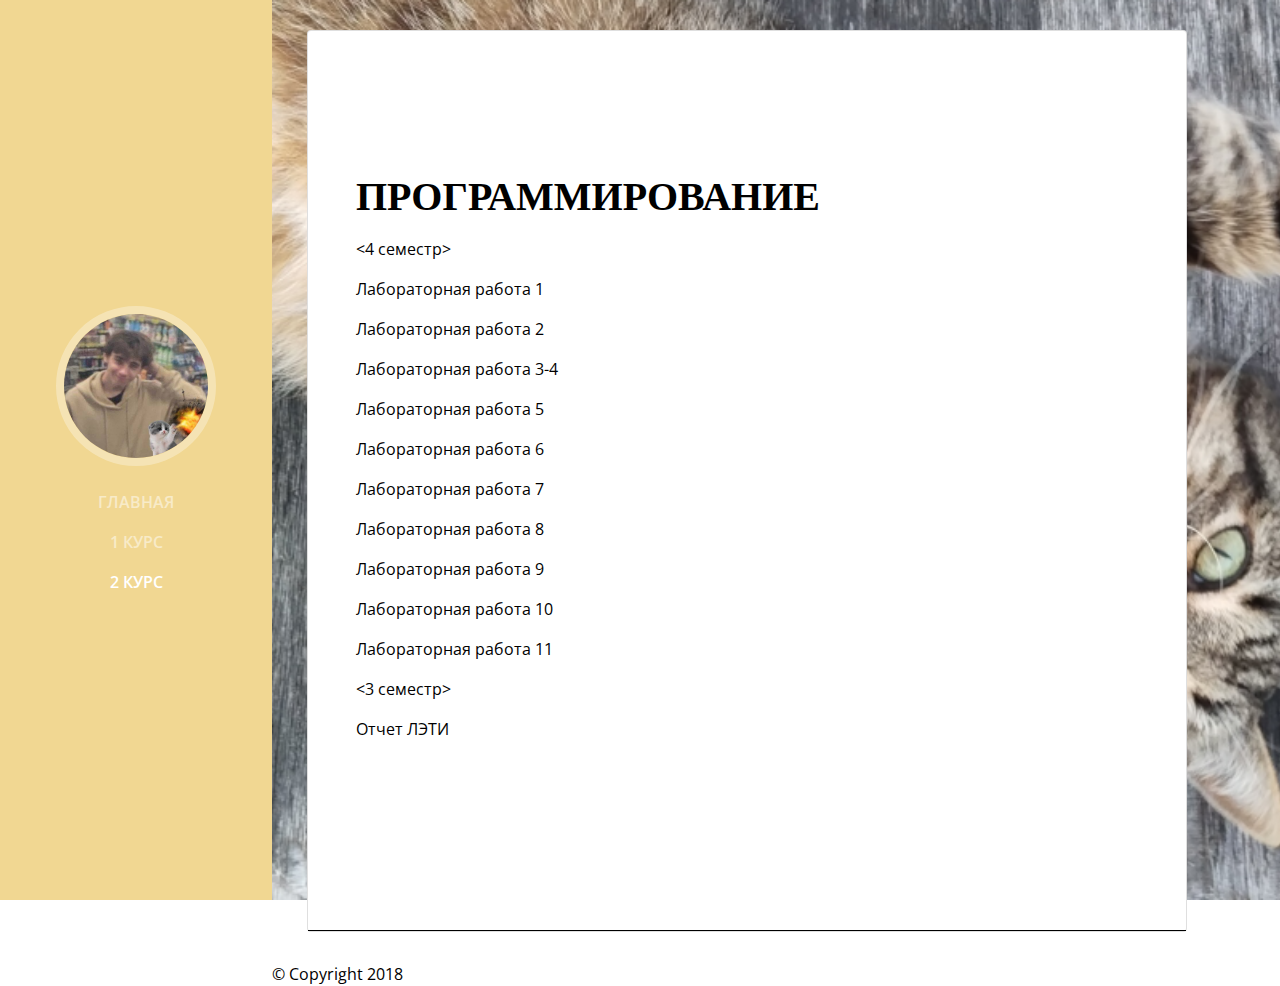
<file: projects/prog/index.html>
<!DOCTYPE html>
<link rel="stylesheet" href="https://cdn.jsdelivr.net/npm/bootstrap@4.2.1/dist/css/bootstrap.min.css" integrity="sha384-GJzZqFGwb1QTTN6wy59ffF1BuGJpLSa9DkKMp0DgiMDm4iYMj70gZWKYbI706tWS" crossorigin="anonymous">
<html lang="en">
  <head>
    <meta charset="utf-8">
    <meta name="viewport" content="width=device-width, initial-scale=1, shrink-to-fit=no">
    <meta name="description" content="prog">
    <meta name="keywords" content="prog">
    
    
    <title>Программирование</title>
    <!-- Firefox, Chrome, Safari, IE 11+ and Opera. 196x196 pixels in size. -->
    <link rel="icon" href="favicon.png" type="image/png">
    <!-- Bootstrap core CSS -->
    <link href="../../vendor/bootstrap/css/bootstrap.min.css?h=c4141255" rel="stylesheet">
    <!-- Custom fonts for this template -->
    <link href="https://fonts.googleapis.com/css?family=Saira+Extra+Condensed:100,200,300,400,500,600,700,800,900" rel="stylesheet">
    <link href="https://fonts.googleapis.com/css?family=Open+Sans:300,300i,400,400i,600,600i,700,700i,800,800i" rel="stylesheet">
    <link href="../../vendor/font-awesome/css/font-awesome.min.css?h=88af8050" rel="stylesheet">
    <link href="../../vendor/devicons/css/devicons.min.css?h=8d2d31a2" rel="stylesheet">
    <link href="../../vendor/simple-line-icons/css/simple-line-icons.css?h=3a63cbf3" rel="stylesheet">
    <!-- Custom styles for this template -->
    <link href="../../css/resume.min.css?h=d4c232a9" rel="stylesheet">
      <!-- Google Analytics -->
      
      
  </head>
  <body id="page-top">
    <nav class="navbar navbar-expand-lg navbar-dark bg-primary fixed-top" id="sideNav">
      <a class="navbar-brand js-scroll-trigger" href="../../">
        <span class="d-block d-lg-none">
          
        </span>
        <span class="d-none d-lg-block">
          <img class="img-fluid img-profile rounded-circle mx-auto mb-2" src="../../img/profile.jpg?h=16aa3315" alt="">
        </span>
      </a>
      <button class="navbar-toggler" type="button" data-toggle="collapse" data-target="#navbarSupportedContent" aria-controls="navbarSupportedContent" aria-expanded="false" aria-label="Toggle navigation">
        <span class="navbar-toggler-icon"></span>
      </button>
      <div class="collapse navbar-collapse" id="navbarSupportedContent">
          <ul class="nav navbar-nav">
            <li  class="nav-item" >
              <a class="nav-link" href="../../">Главная</a>
            </li>
            
            <li  class="nav-item">
              <a class="nav-link" href="../../projects1/">1 Курс</a>
            </li>
            
            
            <li  class="nav-item active" >
              <a class="nav-link" href="../">2 Курс</a>
            </li>
            
          </ul>
      </div>
    </nav>
  
  <div class="page">
    
<div class="container-fluid" style="padding-top: 30px; padding-right: 30px; padding-bottom: 30px; padding-left: 50px;">
  <div class="row">
      <div class="card" style="width: 55rem;">
      <section class="resume-section p-3 p-lg-5 d-flex flex-column">
        <div class="my-auto">
          
<div class="project-post">
  
  <h3>Программирование</h3>
  
  <p class="meta"></p>
  
  <p>&lt;4 семестр&gt;</p>
<p><a href="https://replit.com/@shetkindima/lr1-03-02-24">Лабораторная работа 1</a></p>
<p><a href="https://replit.com/@shetkindima/lab2-rec">Лабораторная работа 2</a></p>
<p><a href="https://replit.com/@shetkindima/lab3-4">Лабораторная работа 3-4</a></p>
<p><a href="https://replit.com/@shetkindima/lab5">Лабораторная работа 5</a></p>
<p><a href="https://replit.com/@shetkindima/lab-6#README.md">Лабораторная работа 6</a></p>
<p><a href="https://replit.com/@shetkindima/lab7#main.py">Лабораторная работа 7</a></p>
<p><a href="https://replit.com/@shetkindima/lab-8">Лабораторная работа 8</a></p>
<p><a href="https://replit.com/@shetkindima/Shchietkin-Dmitrii-Lr-9#Задание%202.md">Лабораторная работа 9</a></p>
<p><a href="https://replit.com/@shetkindima/lab10#README.md">Лабораторная работа 10</a></p>
<p><a href="https://replit.com/@shetkindima/lab-11#README.md">Лабораторная работа 11</a></p>
<p>&lt;3 семестр&gt;</p>
<p><a href="https://disk.yandex.ru/i/KJR47CNofeL35Q">Отчет ЛЭТИ</a></p>

  
  </div>
  

        </div>
      </section>
      
    </div>
  </div>
</div>

  </div>

  <footer>
    
    &copy;  Copyright 2018 
    
  </footer>

  <!-- Bootstrap core JavaScript -->
  <script src="../../vendor/jquery/jquery.min.js?h=0c3192b5"></script>
  <script src="../../vendor/bootstrap/js/bootstrap.bundle.min.js?h=7dfc4deb"></script>

  <!-- Plugin JavaScript -->
  <script src="../../vendor/jquery-easing/jquery.easing.min.js?h=bde98133"></script>

  <!-- Custom scripts for this template -->
  <script src="../../js/resume.min.js?h=784eafa4"></script>
</body>
</html>
</file>
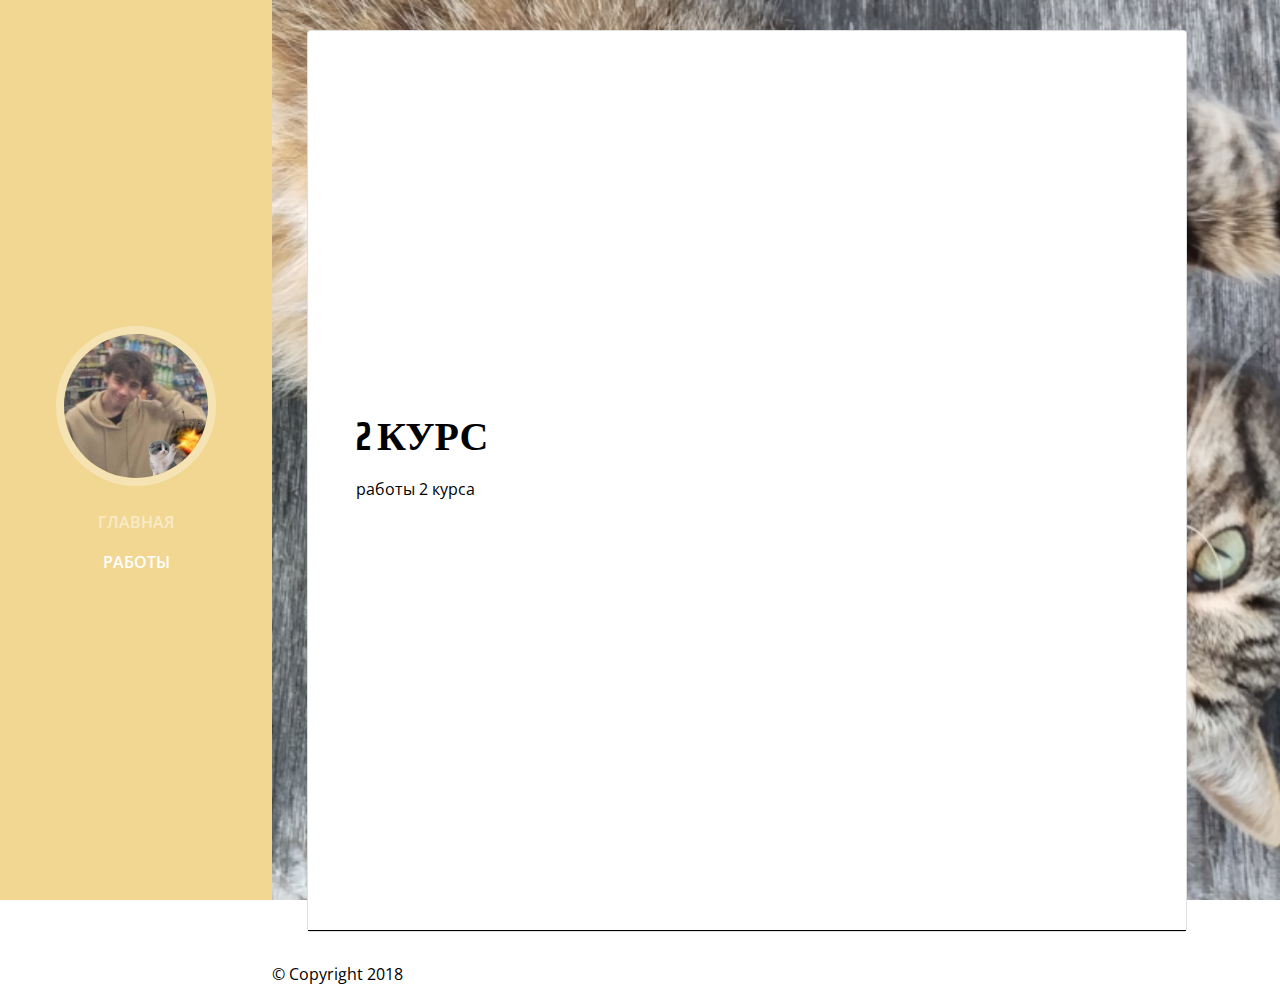
<file: projects/second-project/index.html>
<!DOCTYPE html>
<link rel="stylesheet" href="https://cdn.jsdelivr.net/npm/bootstrap@4.2.1/dist/css/bootstrap.min.css" integrity="sha384-GJzZqFGwb1QTTN6wy59ffF1BuGJpLSa9DkKMp0DgiMDm4iYMj70gZWKYbI706tWS" crossorigin="anonymous">
<html lang="en">
  <head>
    <meta charset="utf-8">
    <meta name="viewport" content="width=device-width, initial-scale=1, shrink-to-fit=no">
    <meta name="description" content="second-project">
    <meta name="keywords" content="second-project">
    
    
    <title>2 Курс</title>
    <!-- Firefox, Chrome, Safari, IE 11+ and Opera. 196x196 pixels in size. -->
    <link rel="icon" href="favicon.png" type="image/png">
    <!-- Bootstrap core CSS -->
    <link href="../../vendor/bootstrap/css/bootstrap.min.css?h=c4141255" rel="stylesheet">
    <!-- Custom fonts for this template -->
    <link href="https://fonts.googleapis.com/css?family=Saira+Extra+Condensed:100,200,300,400,500,600,700,800,900" rel="stylesheet">
    <link href="https://fonts.googleapis.com/css?family=Open+Sans:300,300i,400,400i,600,600i,700,700i,800,800i" rel="stylesheet">
    <link href="../../vendor/font-awesome/css/font-awesome.min.css?h=88af8050" rel="stylesheet">
    <link href="../../vendor/devicons/css/devicons.min.css?h=8d2d31a2" rel="stylesheet">
    <link href="../../vendor/simple-line-icons/css/simple-line-icons.css?h=3a63cbf3" rel="stylesheet">
    <!-- Custom styles for this template -->
    <link href="../../css/resume.min.css?h=d4c232a9" rel="stylesheet">
      <!-- Google Analytics -->
      
      
  </head>
  <body id="page-top">
    <nav class="navbar navbar-expand-lg navbar-dark bg-primary fixed-top" id="sideNav">
      <a class="navbar-brand js-scroll-trigger" href="../../">
        <span class="d-block d-lg-none">
          
        </span>
        <span class="d-none d-lg-block">
          <img class="img-fluid img-profile rounded-circle mx-auto mb-2" src="../../img/profile.jpg?h=16aa3315" alt="">
        </span>
      </a>
      <button class="navbar-toggler" type="button" data-toggle="collapse" data-target="#navbarSupportedContent" aria-controls="navbarSupportedContent" aria-expanded="false" aria-label="Toggle navigation">
        <span class="navbar-toggler-icon"></span>
      </button>
      <div class="collapse navbar-collapse" id="navbarSupportedContent">
          <ul class="nav navbar-nav">
            <li  class="nav-item" >
              <a class="nav-link" href="../../">Главная</a>
            </li>
            
            <li  class="nav-item active" >
              <a class="nav-link" href="../">Работы</a>
            </li>
            
          </ul>
      </div>
    </nav>
  
  <div class="page">
    
<div class="container-fluid" style="padding-top: 30px; padding-right: 30px; padding-bottom: 30px; padding-left: 50px;">
  <div class="row">
      <div class="card" style="width: 55rem;">
      <section class="resume-section p-3 p-lg-5 d-flex flex-column">
        <div class="my-auto">
        
  <div class="project-post">
  
    <h3>2 Курс</h3>
  
  <p class="meta"></p>
  
  <p>работы 2 курса</p>

  
  </div>
  

      </div>
      </section>
    </div>
  </div>
</div>

  </div>

  <footer>
    
    &copy;  Copyright 2018 
    
  </footer>

  <!-- Bootstrap core JavaScript -->
  <script src="../../vendor/jquery/jquery.min.js?h=0c3192b5"></script>
  <script src="../../vendor/bootstrap/js/bootstrap.bundle.min.js?h=7dfc4deb"></script>

  <!-- Plugin JavaScript -->
  <script src="../../vendor/jquery-easing/jquery.easing.min.js?h=bde98133"></script>

  <!-- Custom scripts for this template -->
  <script src="../../js/resume.min.js?h=784eafa4"></script>
</body>
</html>
</file>
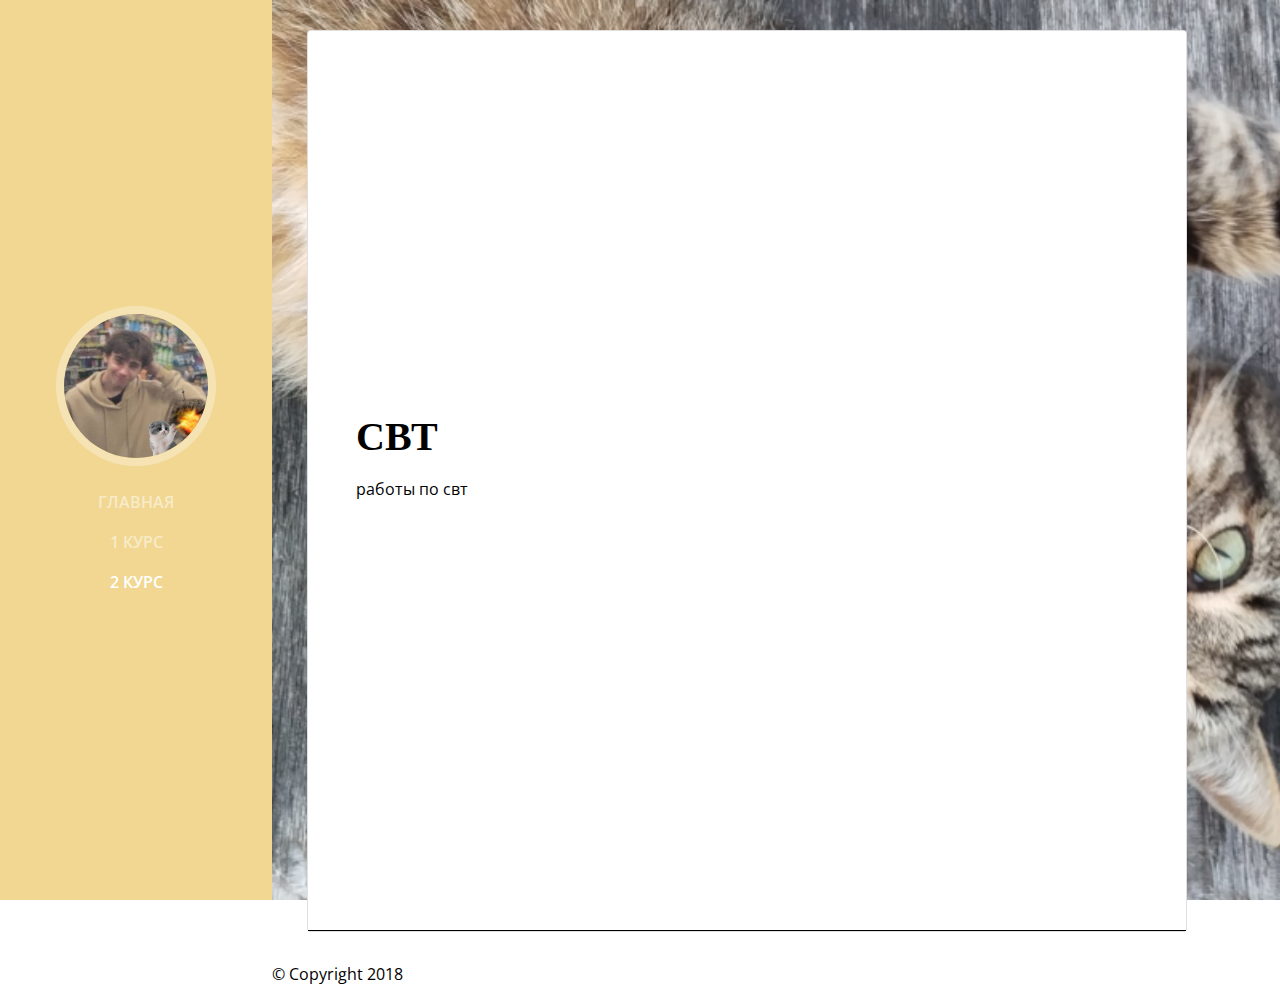
<file: projects/svt/index.html>
<!DOCTYPE html>
<link rel="stylesheet" href="https://cdn.jsdelivr.net/npm/bootstrap@4.2.1/dist/css/bootstrap.min.css" integrity="sha384-GJzZqFGwb1QTTN6wy59ffF1BuGJpLSa9DkKMp0DgiMDm4iYMj70gZWKYbI706tWS" crossorigin="anonymous">
<html lang="en">
  <head>
    <meta charset="utf-8">
    <meta name="viewport" content="width=device-width, initial-scale=1, shrink-to-fit=no">
    <meta name="description" content="svt">
    <meta name="keywords" content="svt">
    
    
    <title>СВТ</title>
    <!-- Firefox, Chrome, Safari, IE 11+ and Opera. 196x196 pixels in size. -->
    <link rel="icon" href="favicon.png" type="image/png">
    <!-- Bootstrap core CSS -->
    <link href="../../vendor/bootstrap/css/bootstrap.min.css?h=c4141255" rel="stylesheet">
    <!-- Custom fonts for this template -->
    <link href="https://fonts.googleapis.com/css?family=Saira+Extra+Condensed:100,200,300,400,500,600,700,800,900" rel="stylesheet">
    <link href="https://fonts.googleapis.com/css?family=Open+Sans:300,300i,400,400i,600,600i,700,700i,800,800i" rel="stylesheet">
    <link href="../../vendor/font-awesome/css/font-awesome.min.css?h=88af8050" rel="stylesheet">
    <link href="../../vendor/devicons/css/devicons.min.css?h=8d2d31a2" rel="stylesheet">
    <link href="../../vendor/simple-line-icons/css/simple-line-icons.css?h=3a63cbf3" rel="stylesheet">
    <!-- Custom styles for this template -->
    <link href="../../css/resume.min.css?h=d4c232a9" rel="stylesheet">
      <!-- Google Analytics -->
      
      
  </head>
  <body id="page-top">
    <nav class="navbar navbar-expand-lg navbar-dark bg-primary fixed-top" id="sideNav">
      <a class="navbar-brand js-scroll-trigger" href="../../">
        <span class="d-block d-lg-none">
          
        </span>
        <span class="d-none d-lg-block">
          <img class="img-fluid img-profile rounded-circle mx-auto mb-2" src="../../img/profile.jpg?h=16aa3315" alt="">
        </span>
      </a>
      <button class="navbar-toggler" type="button" data-toggle="collapse" data-target="#navbarSupportedContent" aria-controls="navbarSupportedContent" aria-expanded="false" aria-label="Toggle navigation">
        <span class="navbar-toggler-icon"></span>
      </button>
      <div class="collapse navbar-collapse" id="navbarSupportedContent">
          <ul class="nav navbar-nav">
            <li  class="nav-item" >
              <a class="nav-link" href="../../">Главная</a>
            </li>
            
            <li  class="nav-item">
              <a class="nav-link" href="../../projects1/">1 Курс</a>
            </li>
            
            
            <li  class="nav-item active" >
              <a class="nav-link" href="../">2 Курс</a>
            </li>
            
          </ul>
      </div>
    </nav>
  
  <div class="page">
    
<div class="container-fluid" style="padding-top: 30px; padding-right: 30px; padding-bottom: 30px; padding-left: 50px;">
  <div class="row">
      <div class="card" style="width: 55rem;">
      <section class="resume-section p-3 p-lg-5 d-flex flex-column">
        <div class="my-auto">
          
<div class="project-post">
  
  <h3>СВТ</h3>
  
  <p class="meta"></p>
  
  <p>работы по свт</p>

  
  </div>
  

        </div>
      </section>
      
    </div>
  </div>
</div>

  </div>

  <footer>
    
    &copy;  Copyright 2018 
    
  </footer>

  <!-- Bootstrap core JavaScript -->
  <script src="../../vendor/jquery/jquery.min.js?h=0c3192b5"></script>
  <script src="../../vendor/bootstrap/js/bootstrap.bundle.min.js?h=7dfc4deb"></script>

  <!-- Plugin JavaScript -->
  <script src="../../vendor/jquery-easing/jquery.easing.min.js?h=bde98133"></script>

  <!-- Custom scripts for this template -->
  <script src="../../js/resume.min.js?h=784eafa4"></script>
</body>
</html>
</file>
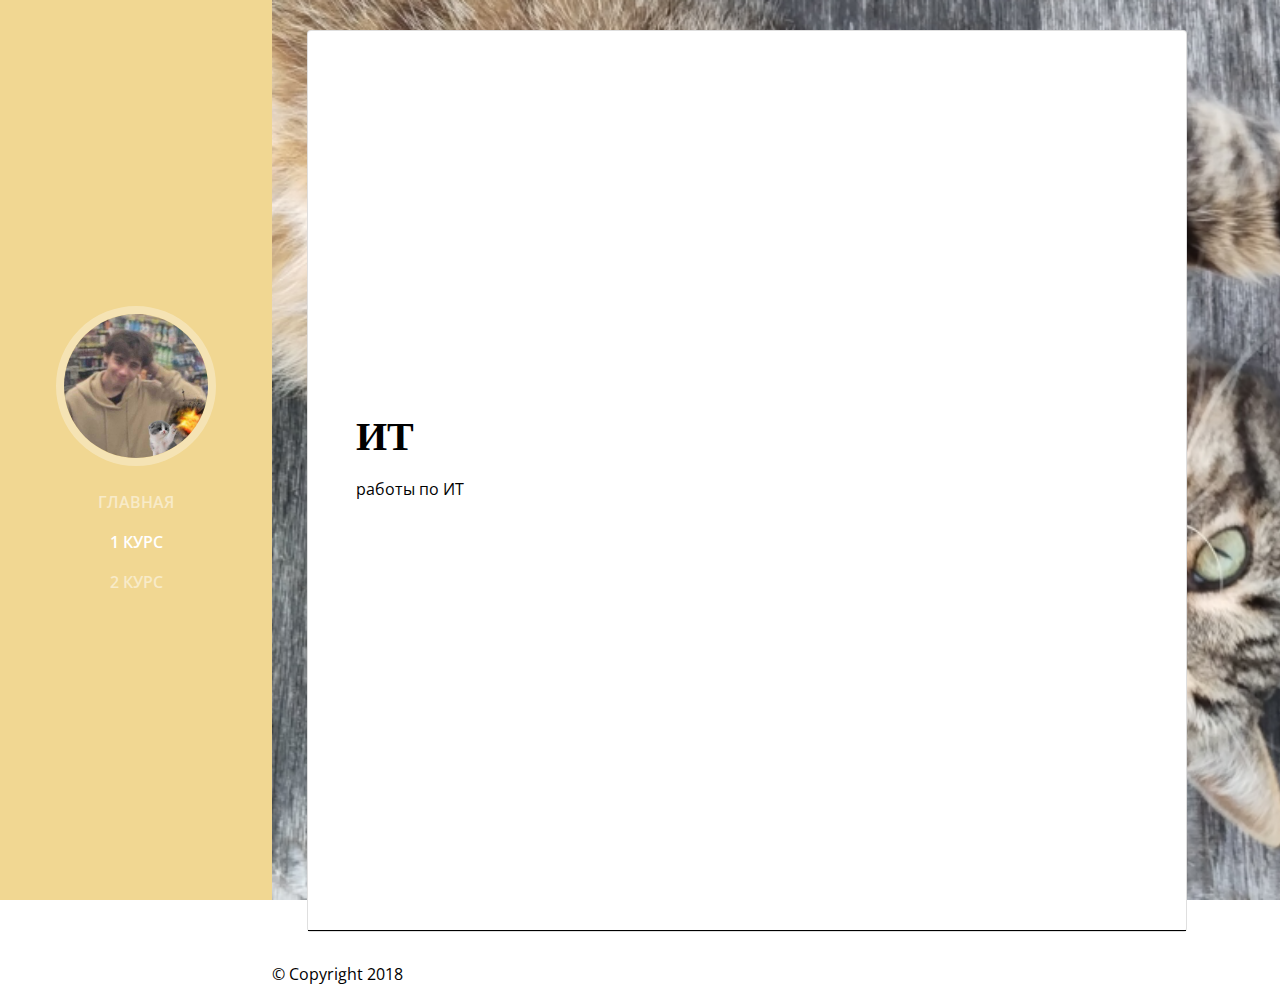
<file: projects1/IT/index.html>
<!DOCTYPE html>
<link rel="stylesheet" href="https://cdn.jsdelivr.net/npm/bootstrap@4.2.1/dist/css/bootstrap.min.css" integrity="sha384-GJzZqFGwb1QTTN6wy59ffF1BuGJpLSa9DkKMp0DgiMDm4iYMj70gZWKYbI706tWS" crossorigin="anonymous">
<html lang="en">
  <head>
    <meta charset="utf-8">
    <meta name="viewport" content="width=device-width, initial-scale=1, shrink-to-fit=no">
    <meta name="description" content="IT">
    <meta name="keywords" content="IT">
    
    
    <title>ИТ</title>
    <!-- Firefox, Chrome, Safari, IE 11+ and Opera. 196x196 pixels in size. -->
    <link rel="icon" href="favicon.png" type="image/png">
    <!-- Bootstrap core CSS -->
    <link href="../../vendor/bootstrap/css/bootstrap.min.css?h=c4141255" rel="stylesheet">
    <!-- Custom fonts for this template -->
    <link href="https://fonts.googleapis.com/css?family=Saira+Extra+Condensed:100,200,300,400,500,600,700,800,900" rel="stylesheet">
    <link href="https://fonts.googleapis.com/css?family=Open+Sans:300,300i,400,400i,600,600i,700,700i,800,800i" rel="stylesheet">
    <link href="../../vendor/font-awesome/css/font-awesome.min.css?h=88af8050" rel="stylesheet">
    <link href="../../vendor/devicons/css/devicons.min.css?h=8d2d31a2" rel="stylesheet">
    <link href="../../vendor/simple-line-icons/css/simple-line-icons.css?h=3a63cbf3" rel="stylesheet">
    <!-- Custom styles for this template -->
    <link href="../../css/resume.min.css?h=d4c232a9" rel="stylesheet">
      <!-- Google Analytics -->
      
      
  </head>
  <body id="page-top">
    <nav class="navbar navbar-expand-lg navbar-dark bg-primary fixed-top" id="sideNav">
      <a class="navbar-brand js-scroll-trigger" href="../../">
        <span class="d-block d-lg-none">
          
        </span>
        <span class="d-none d-lg-block">
          <img class="img-fluid img-profile rounded-circle mx-auto mb-2" src="../../img/profile.jpg?h=16aa3315" alt="">
        </span>
      </a>
      <button class="navbar-toggler" type="button" data-toggle="collapse" data-target="#navbarSupportedContent" aria-controls="navbarSupportedContent" aria-expanded="false" aria-label="Toggle navigation">
        <span class="navbar-toggler-icon"></span>
      </button>
      <div class="collapse navbar-collapse" id="navbarSupportedContent">
          <ul class="nav navbar-nav">
            <li  class="nav-item" >
              <a class="nav-link" href="../../">Главная</a>
            </li>
            
            <li  class="nav-item active" >
              <a class="nav-link" href="../">1 Курс</a>
            </li>
            
            
            <li  class="nav-item">
              <a class="nav-link" href="../../projects/">2 Курс</a>
            </li>
            
          </ul>
      </div>
    </nav>
  
  <div class="page">
    
<div class="container-fluid" style="padding-top: 30px; padding-right: 30px; padding-bottom: 30px; padding-left: 50px;">
  <div class="row">
      <div class="card" style="width: 55rem;">
      <section class="resume-section p-3 p-lg-5 d-flex flex-column">
        <div class="my-auto">
          
<div class="project-post1">
  
  <h3>ИТ</h3>
  
  <p class="meta"></p>
  
  <p>работы по ИТ</p>

  
  </div>
  

        </div>
      </section>
      
    </div>
  </div>
</div>

  </div>

  <footer>
    
    &copy;  Copyright 2018 
    
  </footer>

  <!-- Bootstrap core JavaScript -->
  <script src="../../vendor/jquery/jquery.min.js?h=0c3192b5"></script>
  <script src="../../vendor/bootstrap/js/bootstrap.bundle.min.js?h=7dfc4deb"></script>

  <!-- Plugin JavaScript -->
  <script src="../../vendor/jquery-easing/jquery.easing.min.js?h=bde98133"></script>

  <!-- Custom scripts for this template -->
  <script src="../../js/resume.min.js?h=784eafa4"></script>
</body>
</html>
</file>
<file: vendor/simple-line-icons/css/simple-line-icons.css>
@font-face {
  font-family: 'simple-line-icons';
  src: url('../fonts/Simple-Line-Icons.eot?v=2.4.0');
  src: url('../fonts/Simple-Line-Icons.eot?v=2.4.0#iefix') format('embedded-opentype'), url('../fonts/Simple-Line-Icons.woff2?v=2.4.0') format('woff2'), url('../fonts/Simple-Line-Icons.ttf?v=2.4.0') format('truetype'), url('../fonts/Simple-Line-Icons.woff?v=2.4.0') format('woff'), url('../fonts/Simple-Line-Icons.svg?v=2.4.0#simple-line-icons') format('svg');
  font-weight: normal;
  font-style: normal;
}
/*
 Use the following CSS code if you want to have a class per icon.
 Instead of a list of all class selectors, you can use the generic [class*="icon-"] selector, but it's slower:
*/
.icon-user,
.icon-people,
.icon-user-female,
.icon-user-follow,
.icon-user-following,
.icon-user-unfollow,
.icon-login,
.icon-logout,
.icon-emotsmile,
.icon-phone,
.icon-call-end,
.icon-call-in,
.icon-call-out,
.icon-map,
.icon-location-pin,
.icon-direction,
.icon-directions,
.icon-compass,
.icon-layers,
.icon-menu,
.icon-list,
.icon-options-vertical,
.icon-options,
.icon-arrow-down,
.icon-arrow-left,
.icon-arrow-right,
.icon-arrow-up,
.icon-arrow-up-circle,
.icon-arrow-left-circle,
.icon-arrow-right-circle,
.icon-arrow-down-circle,
.icon-check,
.icon-clock,
.icon-plus,
.icon-minus,
.icon-close,
.icon-event,
.icon-exclamation,
.icon-organization,
.icon-trophy,
.icon-screen-smartphone,
.icon-screen-desktop,
.icon-plane,
.icon-notebook,
.icon-mustache,
.icon-mouse,
.icon-magnet,
.icon-energy,
.icon-disc,
.icon-cursor,
.icon-cursor-move,
.icon-crop,
.icon-chemistry,
.icon-speedometer,
.icon-shield,
.icon-screen-tablet,
.icon-magic-wand,
.icon-hourglass,
.icon-graduation,
.icon-ghost,
.icon-game-controller,
.icon-fire,
.icon-eyeglass,
.icon-envelope-open,
.icon-envelope-letter,
.icon-bell,
.icon-badge,
.icon-anchor,
.icon-wallet,
.icon-vector,
.icon-speech,
.icon-puzzle,
.icon-printer,
.icon-present,
.icon-playlist,
.icon-pin,
.icon-picture,
.icon-handbag,
.icon-globe-alt,
.icon-globe,
.icon-folder-alt,
.icon-folder,
.icon-film,
.icon-feed,
.icon-drop,
.icon-drawer,
.icon-docs,
.icon-doc,
.icon-diamond,
.icon-cup,
.icon-calculator,
.icon-bubbles,
.icon-briefcase,
.icon-book-open,
.icon-basket-loaded,
.icon-basket,
.icon-bag,
.icon-action-undo,
.icon-action-redo,
.icon-wrench,
.icon-umbrella,
.icon-trash,
.icon-tag,
.icon-support,
.icon-frame,
.icon-size-fullscreen,
.icon-size-actual,
.icon-shuffle,
.icon-share-alt,
.icon-share,
.icon-rocket,
.icon-question,
.icon-pie-chart,
.icon-pencil,
.icon-note,
.icon-loop,
.icon-home,
.icon-grid,
.icon-graph,
.icon-microphone,
.icon-music-tone-alt,
.icon-music-tone,
.icon-earphones-alt,
.icon-earphones,
.icon-equalizer,
.icon-like,
.icon-dislike,
.icon-control-start,
.icon-control-rewind,
.icon-control-play,
.icon-control-pause,
.icon-control-forward,
.icon-control-end,
.icon-volume-1,
.icon-volume-2,
.icon-volume-off,
.icon-calendar,
.icon-bulb,
.icon-chart,
.icon-ban,
.icon-bubble,
.icon-camrecorder,
.icon-camera,
.icon-cloud-download,
.icon-cloud-upload,
.icon-envelope,
.icon-eye,
.icon-flag,
.icon-heart,
.icon-info,
.icon-key,
.icon-link,
.icon-lock,
.icon-lock-open,
.icon-magnifier,
.icon-magnifier-add,
.icon-magnifier-remove,
.icon-paper-clip,
.icon-paper-plane,
.icon-power,
.icon-refresh,
.icon-reload,
.icon-settings,
.icon-star,
.icon-symbol-female,
.icon-symbol-male,
.icon-target,
.icon-credit-card,
.icon-paypal,
.icon-social-tumblr,
.icon-social-twitter,
.icon-social-facebook,
.icon-social-instagram,
.icon-social-linkedin,
.icon-social-pinterest,
.icon-social-github,
.icon-social-google,
.icon-social-reddit,
.icon-social-skype,
.icon-social-dribbble,
.icon-social-behance,
.icon-social-foursqare,
.icon-social-soundcloud,
.icon-social-spotify,
.icon-social-stumbleupon,
.icon-social-youtube,
.icon-social-dropbox,
.icon-social-vkontakte,
.icon-social-steam {
  font-family: 'simple-line-icons';
  speak: none;
  font-style: normal;
  font-weight: normal;
  font-variant: normal;
  text-transform: none;
  line-height: 1;
  /* Better Font Rendering =========== */
  -webkit-font-smoothing: antialiased;
  -moz-osx-font-smoothing: grayscale;
}
.icon-user:before {
  content: "\e005";
}
.icon-people:before {
  content: "\e001";
}
.icon-user-female:before {
  content: "\e000";
}
.icon-user-follow:before {
  content: "\e002";
}
.icon-user-following:before {
  content: "\e003";
}
.icon-user-unfollow:before {
  content: "\e004";
}
.icon-login:before {
  content: "\e066";
}
.icon-logout:before {
  content: "\e065";
}
.icon-emotsmile:before {
  content: "\e021";
}
.icon-phone:before {
  content: "\e600";
}
.icon-call-end:before {
  content: "\e048";
}
.icon-call-in:before {
  content: "\e047";
}
.icon-call-out:before {
  content: "\e046";
}
.icon-map:before {
  content: "\e033";
}
.icon-location-pin:before {
  content: "\e096";
}
.icon-direction:before {
  content: "\e042";
}
.icon-directions:before {
  content: "\e041";
}
.icon-compass:before {
  content: "\e045";
}
.icon-layers:before {
  content: "\e034";
}
.icon-menu:before {
  content: "\e601";
}
.icon-list:before {
  content: "\e067";
}
.icon-options-vertical:before {
  content: "\e602";
}
.icon-options:before {
  content: "\e603";
}
.icon-arrow-down:before {
  content: "\e604";
}
.icon-arrow-left:before {
  content: "\e605";
}
.icon-arrow-right:before {
  content: "\e606";
}
.icon-arrow-up:before {
  content: "\e607";
}
.icon-arrow-up-circle:before {
  content: "\e078";
}
.icon-arrow-left-circle:before {
  content: "\e07a";
}
.icon-arrow-right-circle:before {
  content: "\e079";
}
.icon-arrow-down-circle:before {
  content: "\e07b";
}
.icon-check:before {
  content: "\e080";
}
.icon-clock:before {
  content: "\e081";
}
.icon-plus:before {
  content: "\e095";
}
.icon-minus:before {
  content: "\e615";
}
.icon-close:before {
  content: "\e082";
}
.icon-event:before {
  content: "\e619";
}
.icon-exclamation:before {
  content: "\e617";
}
.icon-organization:before {
  content: "\e616";
}
.icon-trophy:before {
  content: "\e006";
}
.icon-screen-smartphone:before {
  content: "\e010";
}
.icon-screen-desktop:before {
  content: "\e011";
}
.icon-plane:before {
  content: "\e012";
}
.icon-notebook:before {
  content: "\e013";
}
.icon-mustache:before {
  content: "\e014";
}
.icon-mouse:before {
  content: "\e015";
}
.icon-magnet:before {
  content: "\e016";
}
.icon-energy:before {
  content: "\e020";
}
.icon-disc:before {
  content: "\e022";
}
.icon-cursor:before {
  content: "\e06e";
}
.icon-cursor-move:before {
  content: "\e023";
}
.icon-crop:before {
  content: "\e024";
}
.icon-chemistry:before {
  content: "\e026";
}
.icon-speedometer:before {
  content: "\e007";
}
.icon-shield:before {
  content: "\e00e";
}
.icon-screen-tablet:before {
  content: "\e00f";
}
.icon-magic-wand:before {
  content: "\e017";
}
.icon-hourglass:before {
  content: "\e018";
}
.icon-graduation:before {
  content: "\e019";
}
.icon-ghost:before {
  content: "\e01a";
}
.icon-game-controller:before {
  content: "\e01b";
}
.icon-fire:before {
  content: "\e01c";
}
.icon-eyeglass:before {
  content: "\e01d";
}
.icon-envelope-open:before {
  content: "\e01e";
}
.icon-envelope-letter:before {
  content: "\e01f";
}
.icon-bell:before {
  content: "\e027";
}
.icon-badge:before {
  content: "\e028";
}
.icon-anchor:before {
  content: "\e029";
}
.icon-wallet:before {
  content: "\e02a";
}
.icon-vector:before {
  content: "\e02b";
}
.icon-speech:before {
  content: "\e02c";
}
.icon-puzzle:before {
  content: "\e02d";
}
.icon-printer:before {
  content: "\e02e";
}
.icon-present:before {
  content: "\e02f";
}
.icon-playlist:before {
  content: "\e030";
}
.icon-pin:before {
  content: "\e031";
}
.icon-picture:before {
  content: "\e032";
}
.icon-handbag:before {
  content: "\e035";
}
.icon-globe-alt:before {
  content: "\e036";
}
.icon-globe:before {
  content: "\e037";
}
.icon-folder-alt:before {
  content: "\e039";
}
.icon-folder:before {
  content: "\e089";
}
.icon-film:before {
  content: "\e03a";
}
.icon-feed:before {
  content: "\e03b";
}
.icon-drop:before {
  content: "\e03e";
}
.icon-drawer:before {
  content: "\e03f";
}
.icon-docs:before {
  content: "\e040";
}
.icon-doc:before {
  content: "\e085";
}
.icon-diamond:before {
  content: "\e043";
}
.icon-cup:before {
  content: "\e044";
}
.icon-calculator:before {
  content: "\e049";
}
.icon-bubbles:before {
  content: "\e04a";
}
.icon-briefcase:before {
  content: "\e04b";
}
.icon-book-open:before {
  content: "\e04c";
}
.icon-basket-loaded:before {
  content: "\e04d";
}
.icon-basket:before {
  content: "\e04e";
}
.icon-bag:before {
  content: "\e04f";
}
.icon-action-undo:before {
  content: "\e050";
}
.icon-action-redo:before {
  content: "\e051";
}
.icon-wrench:before {
  content: "\e052";
}
.icon-umbrella:before {
  content: "\e053";
}
.icon-trash:before {
  content: "\e054";
}
.icon-tag:before {
  content: "\e055";
}
.icon-support:before {
  content: "\e056";
}
.icon-frame:before {
  content: "\e038";
}
.icon-size-fullscreen:before {
  content: "\e057";
}
.icon-size-actual:before {
  content: "\e058";
}
.icon-shuffle:before {
  content: "\e059";
}
.icon-share-alt:before {
  content: "\e05a";
}
.icon-share:before {
  content: "\e05b";
}
.icon-rocket:before {
  content: "\e05c";
}
.icon-question:before {
  content: "\e05d";
}
.icon-pie-chart:before {
  content: "\e05e";
}
.icon-pencil:before {
  content: "\e05f";
}
.icon-note:before {
  content: "\e060";
}
.icon-loop:before {
  content: "\e064";
}
.icon-home:before {
  content: "\e069";
}
.icon-grid:before {
  content: "\e06a";
}
.icon-graph:before {
  content: "\e06b";
}
.icon-microphone:before {
  content: "\e063";
}
.icon-music-tone-alt:before {
  content: "\e061";
}
.icon-music-tone:before {
  content: "\e062";
}
.icon-earphones-alt:before {
  content: "\e03c";
}
.icon-earphones:before {
  content: "\e03d";
}
.icon-equalizer:before {
  content: "\e06c";
}
.icon-like:before {
  content: "\e068";
}
.icon-dislike:before {
  content: "\e06d";
}
.icon-control-start:before {
  content: "\e06f";
}
.icon-control-rewind:before {
  content: "\e070";
}
.icon-control-play:before {
  content: "\e071";
}
.icon-control-pause:before {
  content: "\e072";
}
.icon-control-forward:before {
  content: "\e073";
}
.icon-control-end:before {
  content: "\e074";
}
.icon-volume-1:before {
  content: "\e09f";
}
.icon-volume-2:before {
  content: "\e0a0";
}
.icon-volume-off:before {
  content: "\e0a1";
}
.icon-calendar:before {
  content: "\e075";
}
.icon-bulb:before {
  content: "\e076";
}
.icon-chart:before {
  content: "\e077";
}
.icon-ban:before {
  content: "\e07c";
}
.icon-bubble:before {
  content: "\e07d";
}
.icon-camrecorder:before {
  content: "\e07e";
}
.icon-camera:before {
  content: "\e07f";
}
.icon-cloud-download:before {
  content: "\e083";
}
.icon-cloud-upload:before {
  content: "\e084";
}
.icon-envelope:before {
  content: "\e086";
}
.icon-eye:before {
  content: "\e087";
}
.icon-flag:before {
  content: "\e088";
}
.icon-heart:before {
  content: "\e08a";
}
.icon-info:before {
  content: "\e08b";
}
.icon-key:before {
  content: "\e08c";
}
.icon-link:before {
  content: "\e08d";
}
.icon-lock:before {
  content: "\e08e";
}
.icon-lock-open:before {
  content: "\e08f";
}
.icon-magnifier:before {
  content: "\e090";
}
.icon-magnifier-add:before {
  content: "\e091";
}
.icon-magnifier-remove:before {
  content: "\e092";
}
.icon-paper-clip:before {
  content: "\e093";
}
.icon-paper-plane:before {
  content: "\e094";
}
.icon-power:before {
  content: "\e097";
}
.icon-refresh:before {
  content: "\e098";
}
.icon-reload:before {
  content: "\e099";
}
.icon-settings:before {
  content: "\e09a";
}
.icon-star:before {
  content: "\e09b";
}
.icon-symbol-female:before {
  content: "\e09c";
}
.icon-symbol-male:before {
  content: "\e09d";
}
.icon-target:before {
  content: "\e09e";
}
.icon-credit-card:before {
  content: "\e025";
}
.icon-paypal:before {
  content: "\e608";
}
.icon-social-tumblr:before {
  content: "\e00a";
}
.icon-social-twitter:before {
  content: "\e009";
}
.icon-social-facebook:before {
  content: "\e00b";
}
.icon-social-instagram:before {
  content: "\e609";
}
.icon-social-linkedin:before {
  content: "\e60a";
}
.icon-social-pinterest:before {
  content: "\e60b";
}
.icon-social-github:before {
  content: "\e60c";
}
.icon-social-google:before {
  content: "\e60d";
}
.icon-social-reddit:before {
  content: "\e60e";
}
.icon-social-skype:before {
  content: "\e60f";
}
.icon-social-dribbble:before {
  content: "\e00d";
}
.icon-social-behance:before {
  content: "\e610";
}
.icon-social-foursqare:before {
  content: "\e611";
}
.icon-social-soundcloud:before {
  content: "\e612";
}
.icon-social-spotify:before {
  content: "\e613";
}
.icon-social-stumbleupon:before {
  content: "\e614";
}
.icon-social-youtube:before {
  content: "\e008";
}
.icon-social-dropbox:before {
  content: "\e00c";
}
.icon-social-vkontakte:before {
  content: "\e618";
}
.icon-social-steam:before {
  content: "\e620";
}
</file>
<file: vendor/devicons/css/devicons.min.css>
/*!
 *  Devicons 1.8.0 made by Theodore Vorillas / http://vorillaz.com 
 */
@font-face{font-family:devicons;src:url(../fonts/devicons.eot?xqxft6);src:url(../fonts/devicons.eot?#iefixxqxft6) format("embedded-opentype"),url(../fonts/devicons.woff?xqxft6) format("woff"),url(../fonts/devicons.ttf?xqxft6) format("truetype"),url(../fonts/devicons.svg?xqxft6#devicons) format("svg");font-weight:400;font-style:normal}.devicons{font-family:devicons;speak:none;font-style:normal;font-weight:400;font-variant:normal;text-transform:none;line-height:1;-webkit-font-smoothing:antialiased;-moz-osx-font-smoothing:grayscale}.devicons-git:before{content:"\e602"}.devicons-git_compare:before{content:"\e628"}.devicons-git_branch:before{content:"\e625"}.devicons-git_commit:before{content:"\e629"}.devicons-git_pull_request:before{content:"\e626"}.devicons-git_merge:before{content:"\e627"}.devicons-bitbucket:before{content:"\e603"}.devicons-github_alt:before{content:"\e608"}.devicons-github_badge:before{content:"\e609"}.devicons-github:before{content:"\e60a"}.devicons-github_full:before{content:"\e617"}.devicons-java:before{content:"\e638"}.devicons-ruby:before{content:"\e639"}.devicons-scala:before{content:"\e637"}.devicons-python:before{content:"\e63c"}.devicons-go:before{content:"\e624"}.devicons-ruby_on_rails:before{content:"\e63b"}.devicons-django:before{content:"\e61d"}.devicons-markdown:before{content:"\e63e"}.devicons-php:before{content:"\e63d"}.devicons-mysql:before{content:"\e604"}.devicons-streamline:before{content:"\e605"}.devicons-database:before{content:"\e606"}.devicons-laravel:before{content:"\e63f"}.devicons-javascript:before{content:"\e64e"}.devicons-angular:before{content:"\e653"}.devicons-backbone:before{content:"\e652"}.devicons-coffeescript:before{content:"\e651"}.devicons-jquery:before{content:"\e650"}.devicons-modernizr:before{content:"\e620"}.devicons-jquery_ui:before{content:"\e654"}.devicons-ember:before{content:"\e61b"}.devicons-dojo:before{content:"\e61c"}.devicons-nodejs:before{content:"\e619"}.devicons-nodejs_small:before{content:"\e618"}.devicons-javascript_shield:before{content:"\e64f"}.devicons-bootstrap:before{content:"\e647"}.devicons-sass:before{content:"\e64b"}.devicons-css3_full:before{content:"\e64a"}.devicons-css3:before{content:"\e649"}.devicons-html5:before{content:"\e636"}.devicons-html5_multimedia:before{content:"\e632"}.devicons-html5_device_access:before{content:"\e633"}.devicons-html5_3d_effects:before{content:"\e635"}.devicons-html5_connectivity:before{content:"\e634"}.devicons-ghost_small:before{content:"\e614"}.devicons-ghost:before{content:"\e61f"}.devicons-magento:before{content:"\e640"}.devicons-joomla:before{content:"\e641"}.devicons-jekyll_small:before{content:"\e60d"}.devicons-drupal:before{content:"\e642"}.devicons-wordpress:before{content:"\e60b"}.devicons-grunt:before{content:"\e64c"}.devicons-bower:before{content:"\e64d"}.devicons-npm:before{content:"\e61e"}.devicons-yahoo_small:before{content:"\e62b"}.devicons-yahoo:before{content:"\e615"}.devicons-bing_small:before{content:"\e600"}.devicons-windows:before{content:"\e60f"}.devicons-linux:before{content:"\e612"}.devicons-ubuntu:before{content:"\e63a"}.devicons-android:before{content:"\e60e"}.devicons-apple:before{content:"\e611"}.devicons-appstore:before{content:"\e613"}.devicons-phonegap:before{content:"\e630"}.devicons-blackberry:before{content:"\e623"}.devicons-stackoverflow:before{content:"\e610"}.devicons-techcrunch:before{content:"\e62c"}.devicons-codrops:before{content:"\e62f"}.devicons-css_tricks:before{content:"\e601"}.devicons-smashing_magazine:before{content:"\e62d"}.devicons-netmagazine:before{content:"\e62e"}.devicons-codepen:before{content:"\e616"}.devicons-cssdeck:before{content:"\e62a"}.devicons-hackernews:before{content:"\e61a"}.devicons-dropbox:before{content:"\e607"}.devicons-google_drive:before{content:"\e631"}.devicons-visualstudio:before{content:"\e60c"}.devicons-unity_small:before{content:"\e621"}.devicons-raspberry_pi:before{content:"\e622"}.devicons-chrome:before{content:"\e643"}.devicons-ie:before{content:"\e644"}.devicons-firefox:before{content:"\e645"}.devicons-opera:before{content:"\e646"}.devicons-safari:before{content:"\e648"}.devicons-swift:before{content:"\e655"}.devicons-symfony:before{content:"\e656"}.devicons-symfony_badge:before{content:"\e657"}.devicons-less:before{content:"\e658"}.devicons-stylus:before{content:"\e659"}.devicons-trello:before{content:"\e65a"}.devicons-atlassian:before{content:"\e65b"}.devicons-jira:before{content:"\e65c"}.devicons-envato:before{content:"\e65d"}.devicons-snap_svg:before{content:"\e65e"}.devicons-raphael:before{content:"\e65f"}.devicons-google_analytics:before{content:"\e660"}.devicons-compass:before{content:"\e661"}.devicons-onedrive:before{content:"\e662"}.devicons-gulp:before{content:"\e663"}.devicons-atom:before{content:"\e664"}.devicons-cisco:before{content:"\e665"}.devicons-nancy:before{content:"\e666"}.devicons-clojure:before{content:"\e668"}.devicons-clojure_alt:before{content:"\e66a"}.devicons-perl:before{content:"\e669"}.devicons-celluloid:before{content:"\e66b"}.devicons-w3c:before{content:"\e66c"}.devicons-redis:before{content:"\e66d"}.devicons-postgresql:before{content:"\e66e"}.devicons-webplatform:before{content:"\e66f"}.devicons-jenkins:before{content:"\e667"}.devicons-requirejs:before{content:"\e670"}.devicons-opensource:before{content:"\e671"}.devicons-typo3:before{content:"\e672"}.devicons-uikit:before{content:"\e673"}.devicons-doctrine:before{content:"\e674"}.devicons-groovy:before{content:"\e675"}.devicons-nginx:before{content:"\e676"}.devicons-haskell:before{content:"\e677"}.devicons-zend:before{content:"\e678"}.devicons-gnu:before{content:"\e679"}.devicons-yeoman:before{content:"\e67a"}.devicons-heroku:before{content:"\e67b"}.devicons-debian:before{content:"\e67d"}.devicons-travis:before{content:"\e67e"}.devicons-dotnet:before{content:"\e67f"}.devicons-codeigniter:before{content:"\e680"}.devicons-javascript_badge:before{content:"\e681"}.devicons-yii:before{content:"\e682"}.devicons-msql_server:before{content:"\e67c"}.devicons-composer:before{content:"\e683"}.devicons-krakenjs_badge:before{content:"\e684"}.devicons-krakenjs:before{content:"\e685"}.devicons-mozilla:before{content:"\e686"}.devicons-firebase:before{content:"\e687"}.devicons-sizzlejs:before{content:"\e688"}.devicons-creativecommons:before{content:"\e689"}.devicons-creativecommons_badge:before{content:"\e68a"}.devicons-mitlicence:before{content:"\e68b"}.devicons-senchatouch:before{content:"\e68c"}.devicons-bugsense:before{content:"\e68d"}.devicons-extjs:before{content:"\e68e"}.devicons-mootools_badge:before{content:"\e68f"}.devicons-mootools:before{content:"\e690"}.devicons-ruby_rough:before{content:"\e691"}.devicons-komodo:before{content:"\e692"}.devicons-coda:before{content:"\e693"}.devicons-bintray:before{content:"\e694"}.devicons-terminal:before{content:"\e695"}.devicons-code:before{content:"\e696"}.devicons-responsive:before{content:"\e697"}.devicons-dart:before{content:"\e698"}.devicons-aptana:before{content:"\e699"}.devicons-mailchimp:before{content:"\e69a"}.devicons-netbeans:before{content:"\e69b"}.devicons-dreamweaver:before{content:"\e69c"}.devicons-brackets:before{content:"\e69d"}.devicons-eclipse:before{content:"\e69e"}.devicons-cloud9:before{content:"\e69f"}.devicons-scrum:before{content:"\e6a0"}.devicons-prolog:before{content:"\e6a1"}.devicons-terminal_badge:before{content:"\e6a2"}.devicons-code_badge:before{content:"\e6a3"}.devicons-mongodb:before{content:"\e6a4"}.devicons-meteor:before{content:"\e6a5"}.devicons-meteorfull:before{content:"\e6a6"}.devicons-fsharp:before{content:"\e6a7"}.devicons-rust:before{content:"\e6a8"}.devicons-ionic:before{content:"\e6a9"}.devicons-sublime:before{content:"\e6aa"}.devicons-appcelerator:before{content:"\e6ab"}.devicons-asterisk:before{content:"\e6ac"}.devicons-aws:before{content:"\e6ad"}.devicons-digital-ocean:before{content:"\e6ae"}.devicons-dlang:before{content:"\e6af"}.devicons-docker:before{content:"\e6b0"}.devicons-erlang:before{content:"\e6b1"}.devicons-google-cloud-platform:before{content:"\e6b2"}.devicons-grails:before{content:"\e6b3"}.devicons-illustrator:before{content:"\e6b4"}.devicons-intellij:before{content:"\e6b5"}.devicons-materializecss:before{content:"\e6b6"}.devicons-openshift:before{content:"\e6b7"}.devicons-photoshop:before{content:"\e6b8"}.devicons-rackspace:before{content:"\e6b9"}.devicons-react:before{content:"\e6ba"}.devicons-redhat:before{content:"\e6bb"}.devicons-scriptcs:before{content:"\e6bc"}.devicons-sqllite:before{content:"\e6c4"}.devicons-vim:before{content:"\e6c5"}
</file>
<file: css/resume.min.css>
body {
    width: 100%;
    height: auto;
    background: rgb(255, 255, 255);
    position: Relative; 
    overflow: auto;
    background:url('../img/background1.png') center center fixed;
    background-size: cover;
    background-repeat: no-repeat;
    font-family:'Open Sans',serif;
    padding-top: 100px;
    color:#000000
}

body{
    min-height:100%;
}

@media (min-width:992px){
    body{padding-top:0;padding-left:17rem}
}

h3 {
    font-size: 2.5rem;
}

h1,h2,h3,h4,h5,h6{
    font-family:'Saira Extra Condensed',serif;
    font-weight:700;
    text-transform:uppercase;
    color:#000000
}

h1{font-size:6rem;line-height:5.5rem}
h2{font-size:3.5rem}.subheading{text-transform:uppercase;font-weight:500;font-family:'Saira Extra Condensed',serif;font-size:1.35rem}.list-social-icons 
a{color:#000000}.list-social-icons a:hover{color:#000000}.list-social-icons 
a .fa-lg{font-size:1.75rem}.list-icons{font-size:3rem}.list-icons .list-inline-item 
i:hover{color:#f1d792}#sideNav .navbar-nav .nav-item .nav-link{font-weight:600;text-transform:uppercase}
@media (min-width:992px){#sideNav{text-align:center;position:fixed;top:0;left:0;display:flex;flex-direction:column;width:17rem;height:100vh}
#sideNav .navbar-brand{display:flex;margin:auto auto 0;padding:.5rem}#sideNav 
.navbar-brand .img-profile{max-width:10rem;max-height:10rem;border:.5rem solid rgba(255, 255, 255, 0.312)}
#sideNav .navbar-collapse{display:flex;align-items:flex-start;flex-grow:0;width:100%;margin-bottom:auto}
#sideNav .navbar-collapse .navbar-nav{flex-direction:column;width:100%}#sideNav .navbar-collapse .navbar-nav .nav-item{display:block}
#sideNav .navbar-collapse .navbar-nav .nav-item .nav-link{display:block}}
section.resume-section{border-bottom:1px solid #000000;padding-top:5rem!important;padding-bottom:5rem!important}section.resume-section .resume-item .resume-date{min-width:none}
@media (min-width:768px){section.resume-section{min-height:100vh}section.resume-section .resume-item .resume-date{min-width:18rem}}

@media (min-width:992px){
    section.resume-section{
        padding-top: 3rem !important;
        padding: bottom 3rem !important;
    }
}

.bg-primary{
    background-color:rgb(241, 215, 146)!important
}

.text-primary{
    color:#ffffff!important
}

a{color:#000000;border-color: black;}

a:active, a:focus ,a:hover {
    color:#f1d792;
}

.btn-warning {
    background-color: #f1d792;
    border-color: black;
}

.btn-warning:active, .btn-warning:visited, .btn-warning:hover, .btn-warning:focus {
    border-color: black;
    background-color: #f1d792;
    box-shadow: 0px 0px 6px black;
}
</file>
